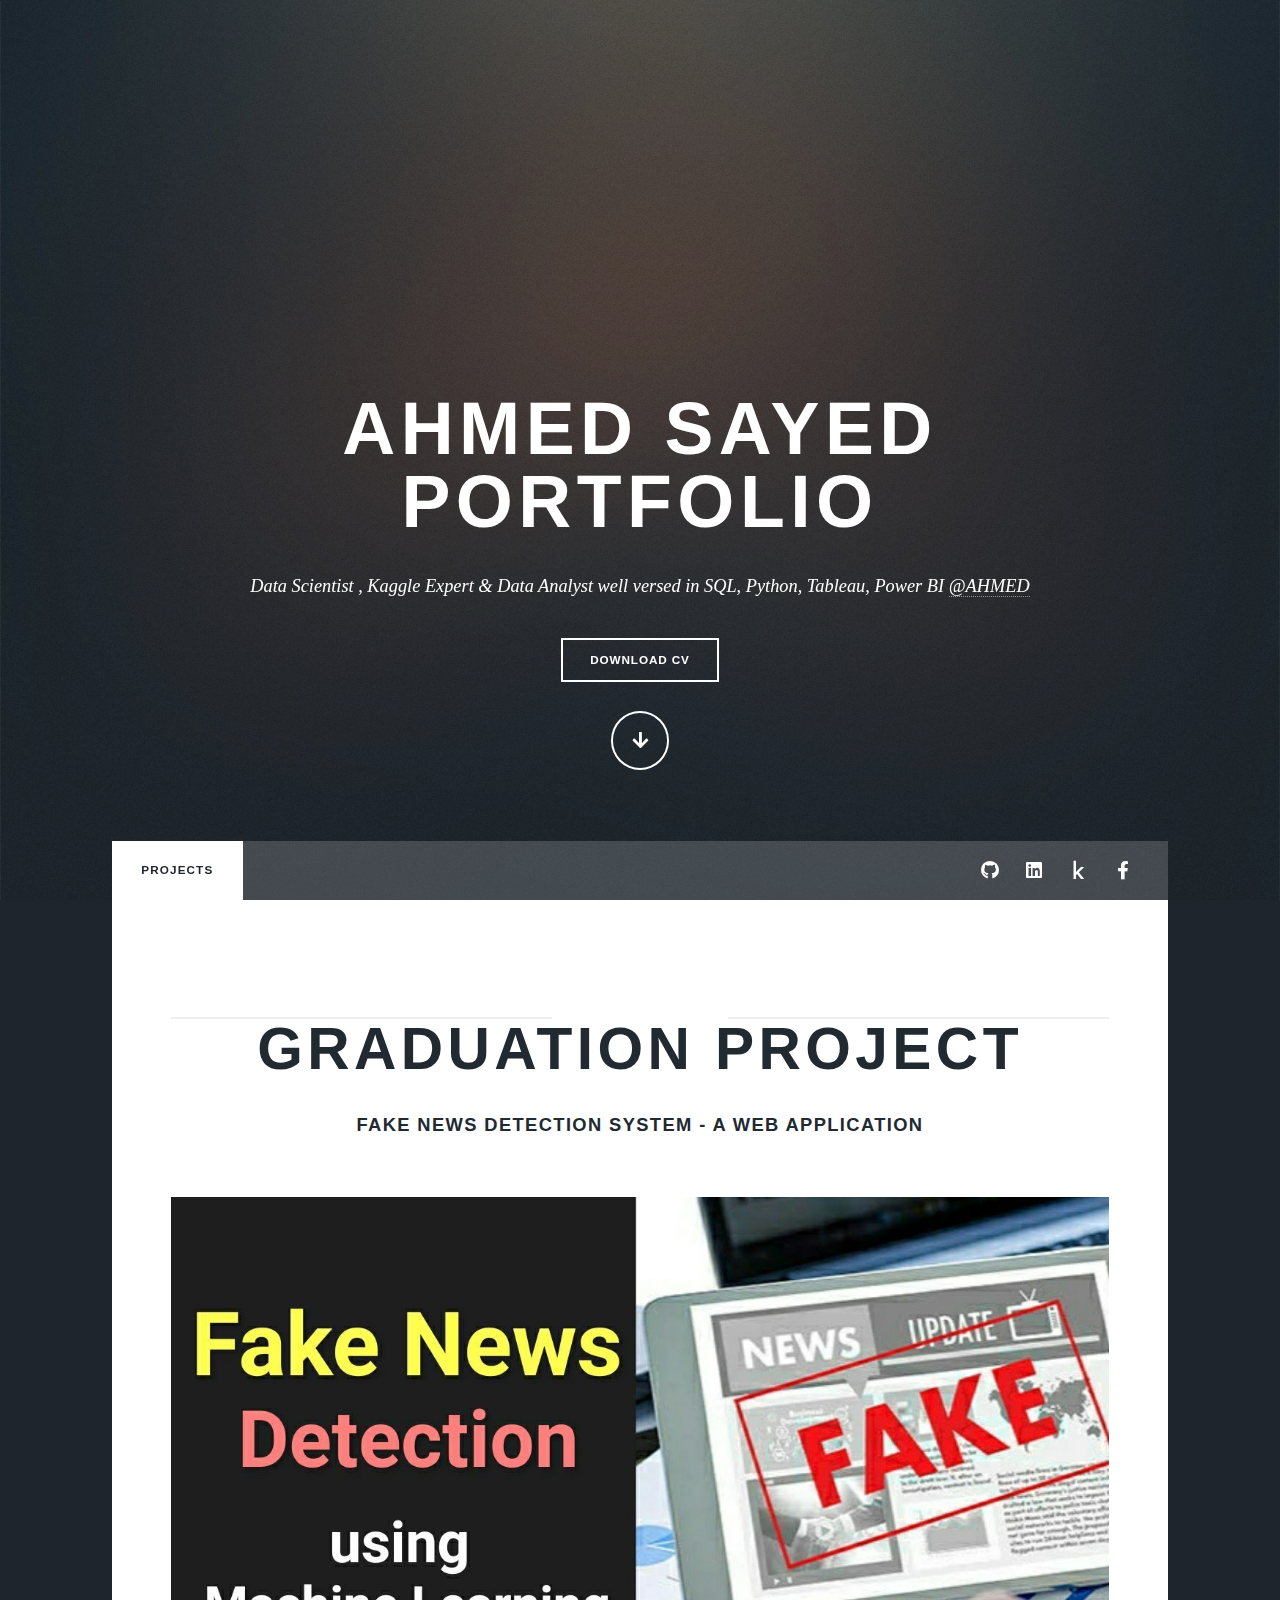
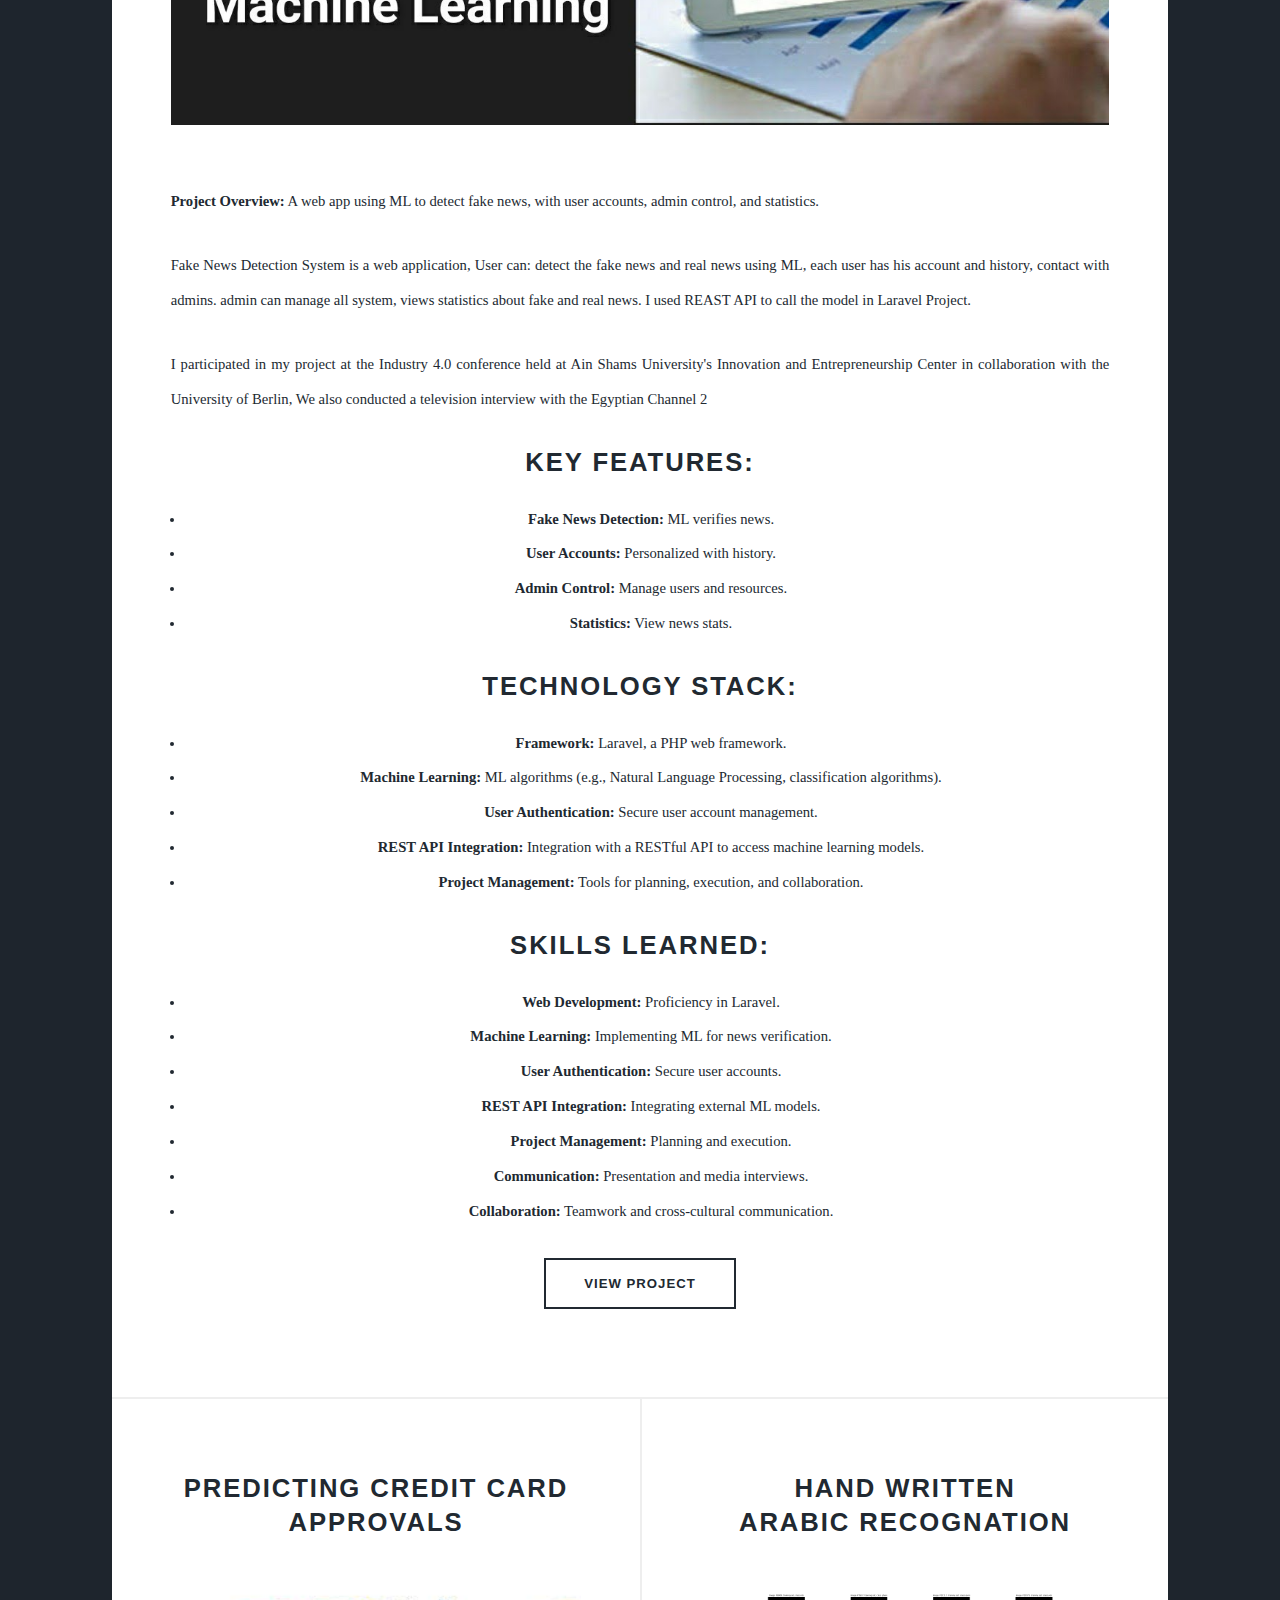
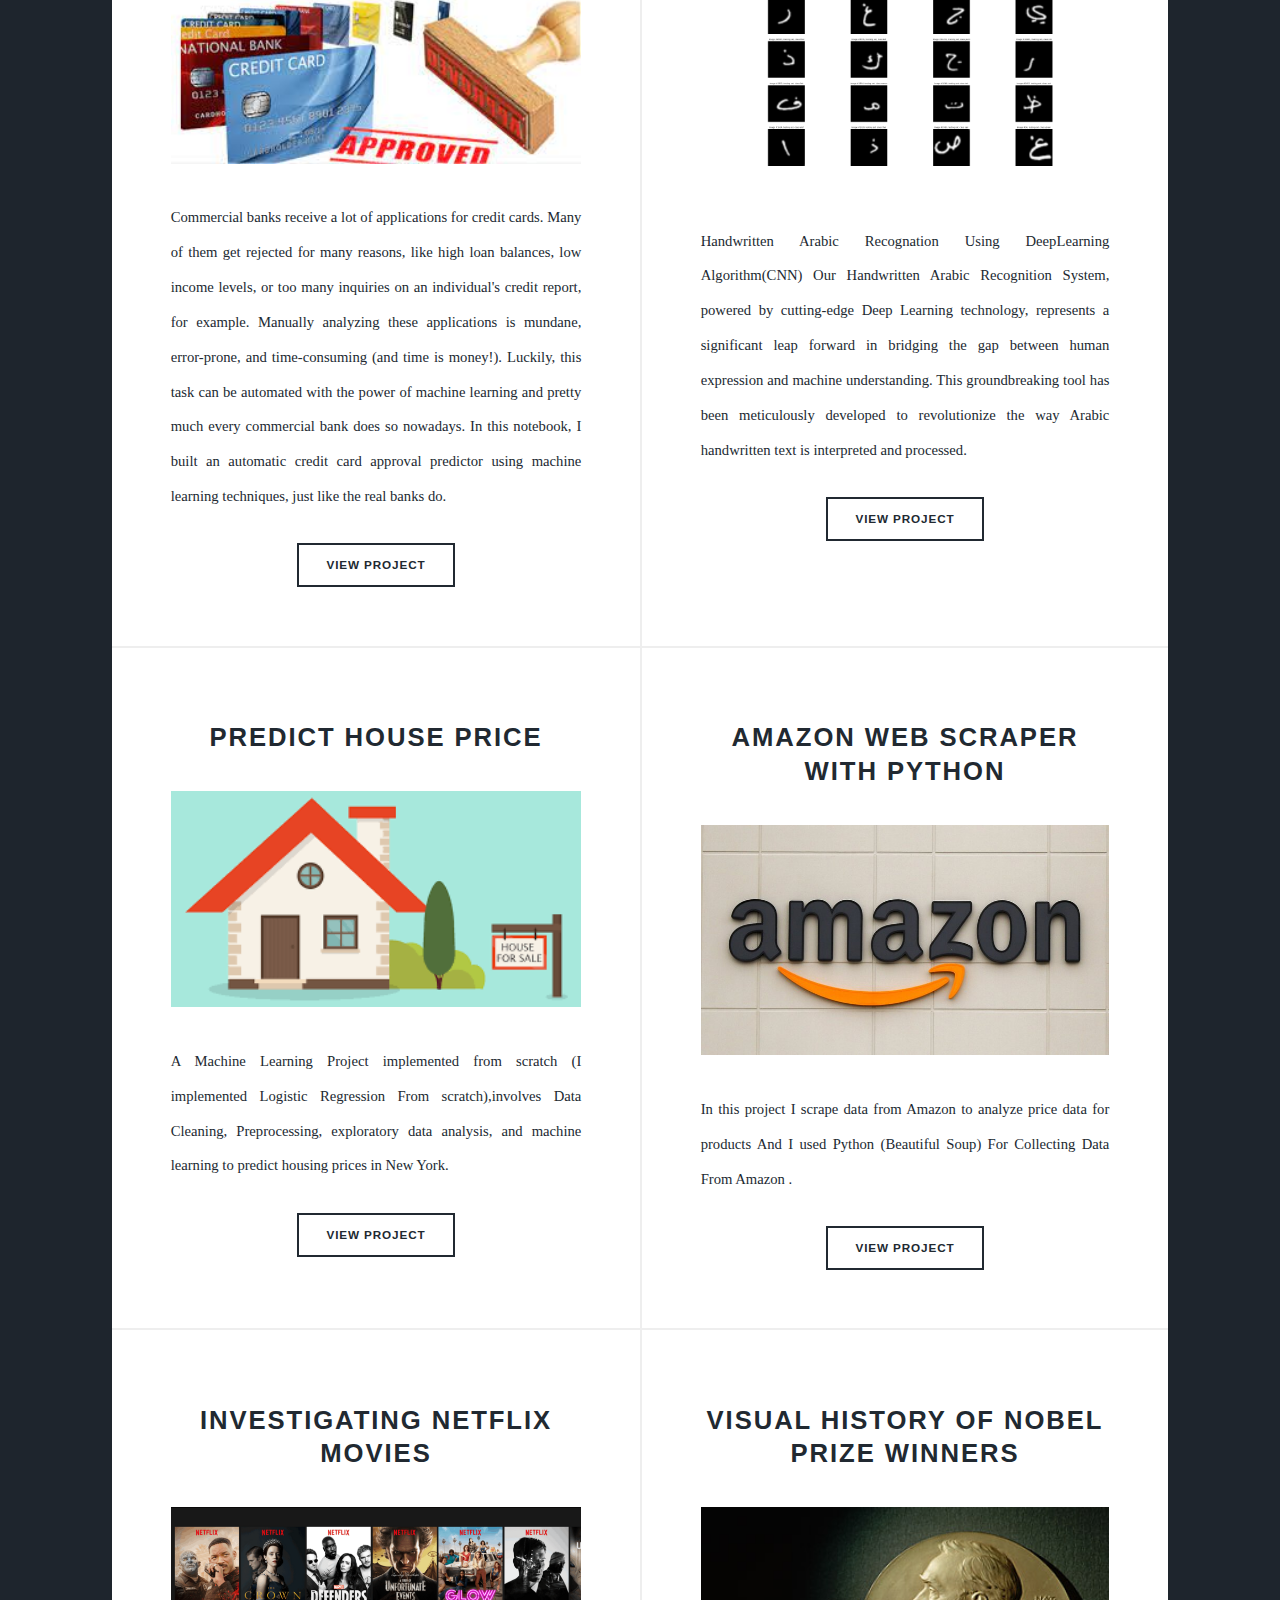
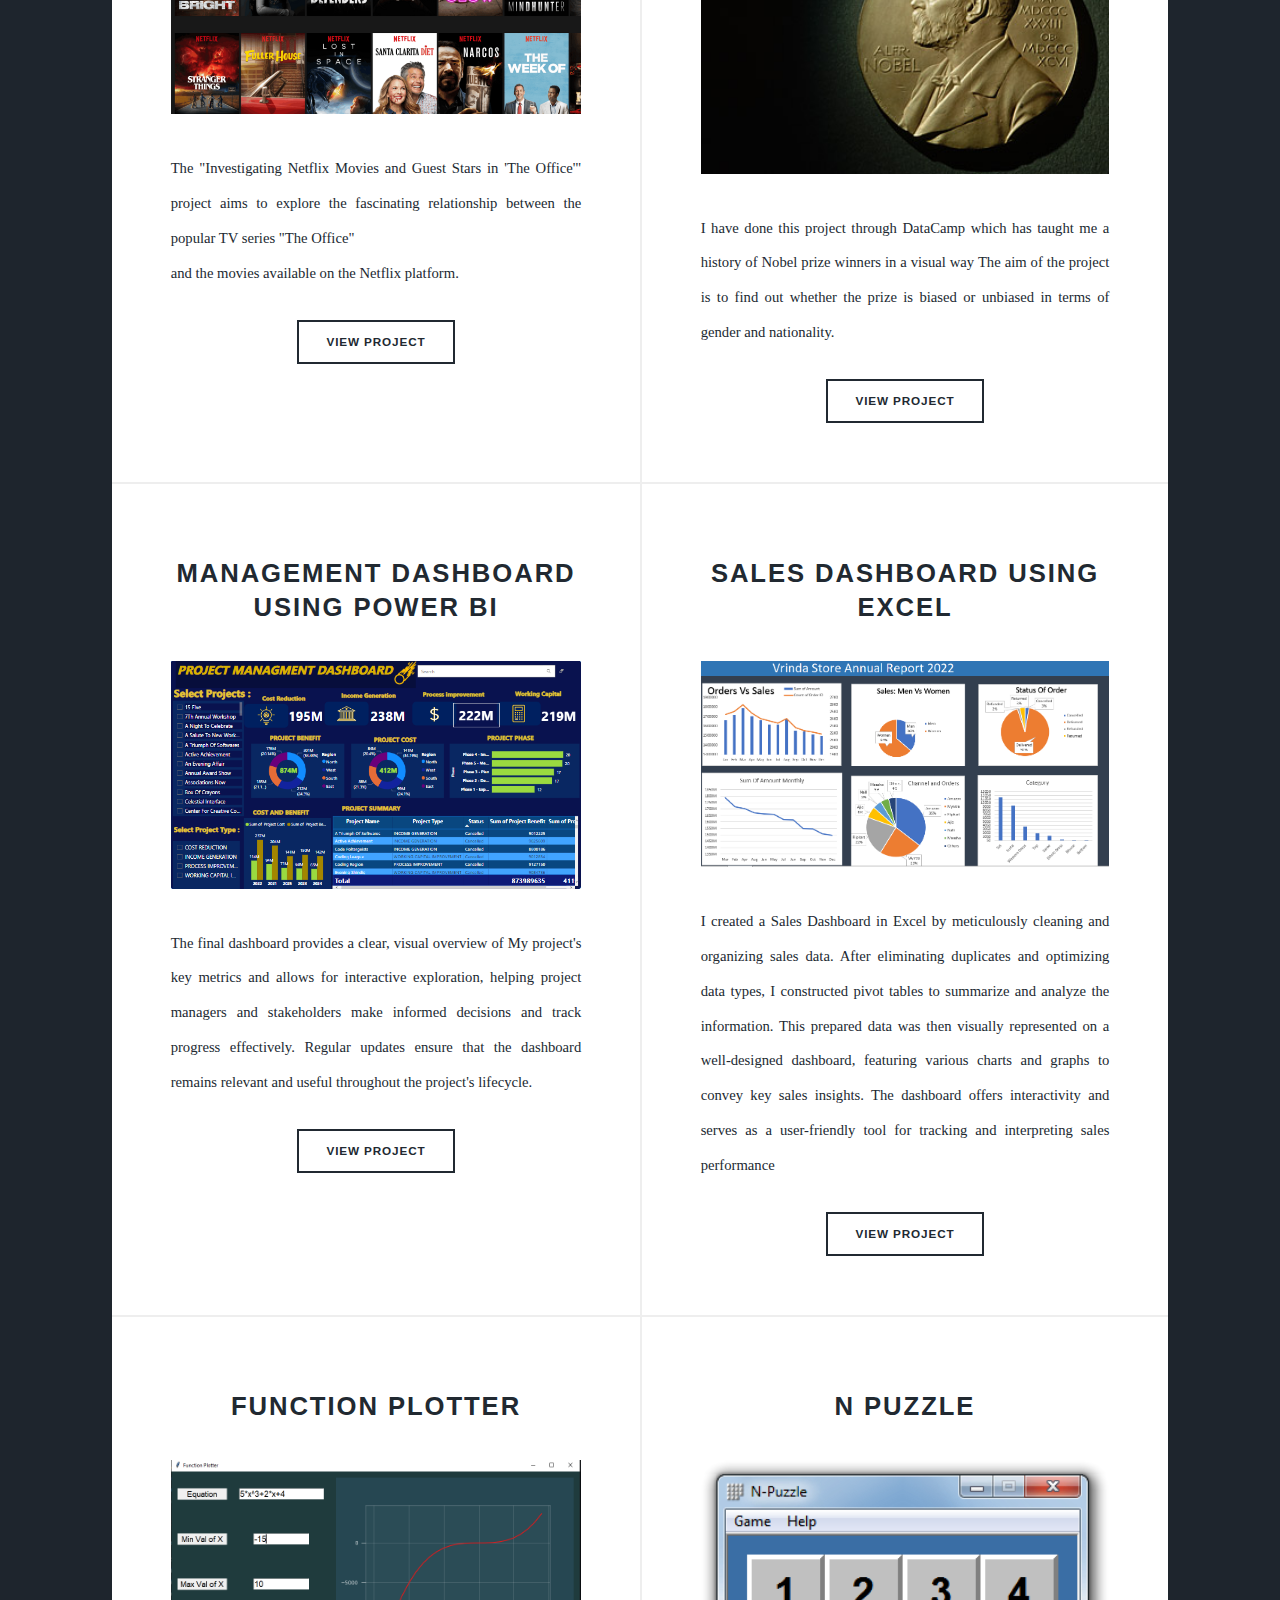
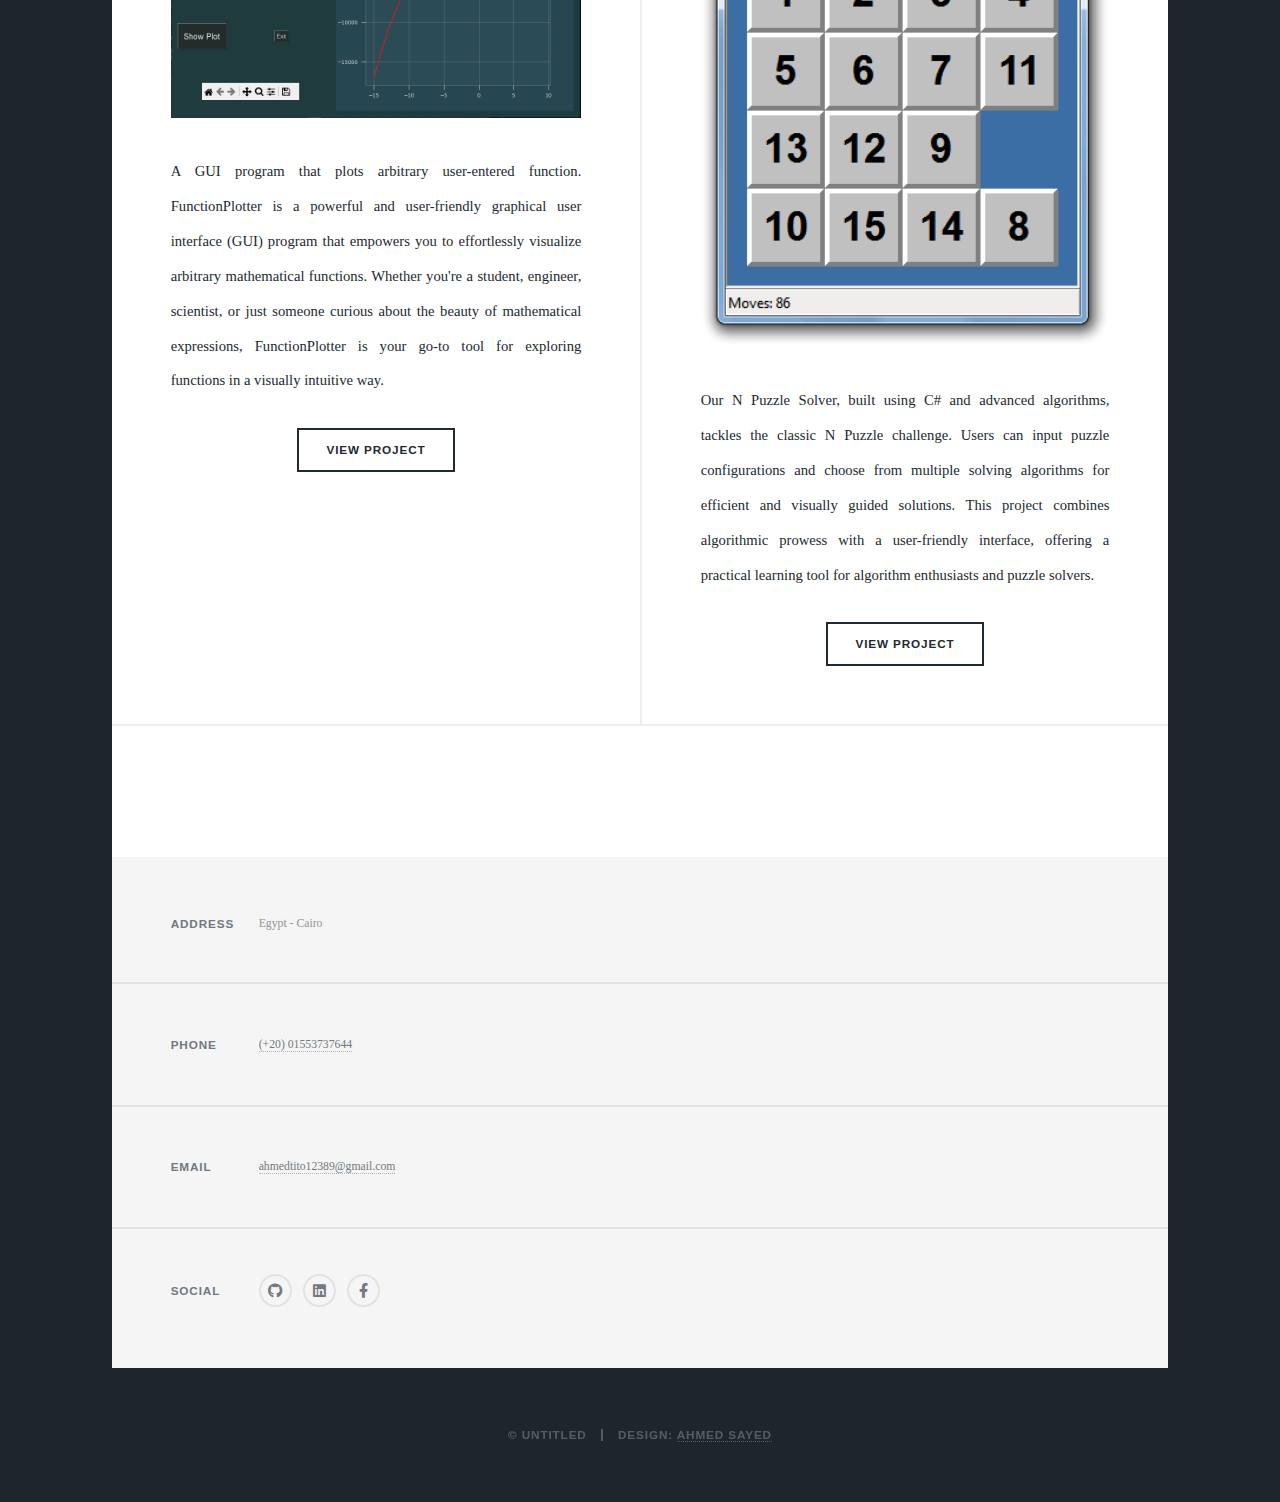
<file: index.html>
<!DOCTYPE HTML>
<!--
	Massively by HTML5 UP
	html5up.net | @ajlkn
	Free for personal and commercial use under the CCA 3.0 license (html5up.net/license)
-->
<html>
	<head>
		<title>Ahmed Sayed</title>
		<meta charset="utf-8" />
		<meta name="viewport" content="width=device-width, initial-scale=1, user-scalable=no" />
		<link rel="stylesheet" href="assets/css/main.css" />
		<noscript><link rel="stylesheet" href="assets/css/noscript.css" /></noscript>
	</head>
	<body class="is-preload">

		<!-- Wrapper -->
			<div id="wrapper" class="fade-in">

				<!-- Intro -->
					<div id="intro">
						<h1>AHMED SAYED<br />
							PORTFOLIO</h1>
						<p>Data Scientist , Kaggle Expert & Data Analyst well versed in SQL, Python, Tableau, Power BI <a href="https://www.linkedin.com/in/ahmed-3-sayed/">@AHMED</a> <br />
							<ul class="actions special">
								<li><a href="https://drive.google.com/file/d/1uwtEwtGo-fvoYwcQc6eKU0AJEoNIp2r-/view?usp=sharing" class="button">Download CV</a></li>
							</ul>
							
						<ul class="actions">
							<li><a href="#header" class="button icon solid solo fa-arrow-down scrolly">Continue</a></li>
						</ul>
					</div>

				<!-- Header -->
					<header id="header">
						<a href="index.html" class="logo">AHMED</a>
					</header>

				<!-- Nav -->
					<nav id="nav">
						<ul class="links">
							<li class="active"><a href="index.html">Projects</a></li>
							<!-- <li><a href="generic.html">CV</a></li>
							<li><a href="elements.html">My Photos</a></li>  -->
						</ul>
						<ul class="icons">
									<li><a href="https://github.com/AhmedSayedAbdelrazek" class="icon brands alt fa-github"><span class="label">GitHub</span></a></li>
							
									<li><a href="https://www.linkedin.com/in/ahmed-3-sayed/" class="icon brands fa-linkedin"><span class="label">Linkedin</span></a></li>
									<li><a href="https://www.kaggle.com/ahmedsayed564" class="icon brands fa-kaggle"><span class="label">Linkedin</span></a></li>
									<li><a href="https://www.facebook.com/profile.php?id=100012708498915" class="icon brands alt fa-facebook-f"><span class="label">Facebook</span></a></li>
									<!-- <li><a href="https://www.instagram.com/ahmed_sayed_3/?fbclid=IwAR2l0pdFQzlkmo0SRYUhqwWAZ0WWS2ANqQ2pfYWh9RLdGJkdyWlLBvq5LWw" class="icon brands alt fa-instagram"><span class="label">Instagram</span></a></li> -->
						</ul>
					</nav>

				<!-- Main -->
					<div id="main">

						<!-- Featured Post -->
							<article class="post featured">
								<header class="major">
									<span class="date"></span>
									<h1>Graduation Project <br />
									<h3>Fake News Detection System - A Web Application <br />
									</a></h2>
									<p></p>
								</header>
								<a href="#" class="image main"><img src="images/fakr.jpg" alt="" /></a>
								<p><strong>Project Overview:</strong> A web app using ML to detect fake news, with user accounts, admin control, and statistics.</p>

								<p>Fake News Detection System is a web application, User can: detect the fake news and real news using ML, each user has his account and history, contact with admins. admin can manage all system, views statistics about fake and real news. I used REAST API to call the model in Laravel Project.</p>
								<p> I participated in my project at the Industry 4.0 conference held at
									Ain Shams University's Innovation and Entrepreneurship Center in
									collaboration with the University of Berlin, We also conducted a television
									interview with the Egyptian Channel 2</p>
									<h2>Key Features:</h2>
									<ul>
										<li><strong>Fake News Detection:</strong> ML verifies news.</li>
										<li><strong>User Accounts:</strong> Personalized with history.</li>
										<li><strong>Admin Control:</strong> Manage users and resources.</li>
										<li><strong>Statistics:</strong> View news stats.</li>
									</ul>
									<h2>Technology Stack:</h2>
								
									<ul>
										<li><strong>Framework:</strong> Laravel, a PHP web framework.</li>
										<li><strong>Machine Learning:</strong> ML algorithms (e.g., Natural Language Processing, classification algorithms).</li>
										<li><strong>User Authentication:</strong> Secure user account management.</li>
										<li><strong>REST API Integration:</strong> Integration with a RESTful API to access machine learning models.</li>
										<li><strong>Project Management:</strong> Tools for planning, execution, and collaboration.</li>
									</ul>
									<h2>Skills Learned:</h2>
												
										<ul>
											<li><strong>Web Development:</strong> Proficiency in Laravel.</li>
											<li><strong>Machine Learning:</strong> Implementing ML for news verification.</li>
											<li><strong>User Authentication:</strong> Secure user accounts.</li>
											<li><strong>REST API Integration:</strong> Integrating external ML models.</li>
											<li><strong>Project Management:</strong> Planning and execution.</li>
											<li><strong>Communication:</strong> Presentation and media interviews.</li>
											<li><strong>Collaboration:</strong> Teamwork and cross-cultural communication.</li>
										</ul>
								<ul class="actions special">
									<li><a href="https://github.com/AhmedSayedAbdelrazek/FakeNewsDetection-Laravel-Project" class="button large">View Project</a></li>
								</ul>
							</article>

						<!-- Posts -->
							<section class="posts">
								<article>
									<header>
										<span class="date"></span>
										<h2><a href="#">Predicting Credit Card Approvals<br />
										</a></h2>
									</header>
									<a href="https://github.com/AhmedSayedAbdelrazek/Predicting-Credit-Card-Approvals" class="image fit"><img src="images/Creditcard.jpg" alt="" /></a>
									<p>Commercial banks receive a lot of applications for credit cards. Many of them get rejected for many reasons, like high loan balances, low income levels, or too many inquiries on an individual's credit report, for example. Manually analyzing these applications is mundane, error-prone, and time-consuming (and time is money!). Luckily, 
										this task can be automated with the power of machine learning and pretty much every commercial bank does so nowadays. In this notebook, I built an automatic credit card approval predictor using machine learning techniques, just like the real banks do.</p>
									<ul class="actions special">
										<li><a href="https://github.com/AhmedSayedAbdelrazek/Predicting-Credit-Card-Approvals" class="button">View Project</a></li>
									</ul>
								</article>
								<article>
									<header>
										<span class="date"></span>
										<h2><a href="https://github.com/AhmedSayedAbdelrazek/HandwrittenArabicRecognation">Hand written <br />
										 Arabic Recognation</a></h2>
									</header>
									<a href="https://github.com/AhmedSayedAbdelrazek/HandwrittenArabicRecognation" class="image fit"><img src="images/handwritten.png" alt="" /></a>
									<p>Handwritten Arabic Recognation Using DeepLearning Algorithm(CNN)
										Our Handwritten Arabic Recognition System, powered by cutting-edge Deep Learning technology, represents a significant leap forward in bridging the gap between human expression and machine understanding. This groundbreaking tool has been meticulously developed to revolutionize the way Arabic handwritten text is interpreted and processed.
									</p>
									<ul class="actions special">
										<li><a href="https://github.com/AhmedSayedAbdelrazek/HandwrittenArabicRecognation" class="button">View Project</a></li>
									</ul>
								</article>
								
								<article>
									<header>
										<span class="date"></span>
										<h2><a href="https://www.kaggle.com/code/ahmedsayed564/house-sales-in-king-county-random-forest-87">predict house price<br />
										</a></h2>
									</header>
									<a href="https://github.com/AhmedSayedAbdelrazek/A-Visual-History-of-Nobel-Prize-Winners" class="image fit"><img src="images/house2.png" alt="" /></a>
									<p>A Machine Learning Project implemented from scratch (I implemented Logistic Regression From scratch),involves Data
										Cleaning, Preprocessing, exploratory data analysis, and machine learning
										to predict housing prices in New York.</p>
									<ul class="actions special">
										<li><a href="https://github.com/AhmedSayedAbdelrazek/A-Visual-History-of-Nobel-Prize-Winners" class="button">View Project</a></li>
									</ul>
								</article>
								<article>
									<header>
										<!-- enter Date if u want  -->
										<span class="date"></span>
										<h2><a href="#">AMAZON WEB SCRAPER<br />
											WITH PYTHON</a></h2>
									</header>
									<a href="#" class="image fit"><img src="images/amazon2.jpg" alt="" /></a>
									<p>In this project I scrape data from Amazon to analyze price data for products And I used Python (Beautiful Soup) For Collecting Data From Amazon .</p>
									<ul class="actions special">
										<li><a href="#" class="button">View Project</a></li>
									</ul>
								</article>
								<article>
									<header>
										<span class="date"></span>
										<h2><a href="https://github.com/AhmedSayedAbdelrazek/Investigating-Netflix-Movies-and-Guest-Stars-in-The-Office">Investigating Netflix Movies<br />
										</a></h2>
									</header>
									<a href="https://github.com/AhmedSayedAbdelrazek/Investigating-Netflix-Movies-and-Guest-Stars-in-The-Office" class="image fit"><img src="images/netflix2.jpg" alt="" /></a>
									<p>The "Investigating Netflix Movies and Guest Stars in 'The Office'" 
										project aims to explore the fascinating relationship between the popular TV series "The Office" <br/>
										and the movies available on the Netflix platform.</p>
									<ul class="actions special">
										<li><a href="https://github.com/AhmedSayedAbdelrazek/Investigating-Netflix-Movies-and-Guest-Stars-in-The-Office" class="button">View project </a></li>
									</ul>
								</article>
								<article>
									<header>
										<span class="date"></span>
										<h2><a href="https://github.com/AhmedSayedAbdelrazek/A-Visual-History-of-Nobel-Prize-Winners">Visual History of Nobel Prize Winners<br />
										</a></h2>
									</header>
									<a href="https://github.com/AhmedSayedAbdelrazek/A-Visual-History-of-Nobel-Prize-Winners" class="image fit"><img src="images/nobel.jpg" alt="" /></a>
									<p>I have done this project through DataCamp which has taught me a history of Nobel prize winners in a visual way

										The aim of the project is to find out whether the prize is biased or unbiased in terms of gender and nationality.</p>
									<ul class="actions special">
										<li><a href="https://github.com/AhmedSayedAbdelrazek/A-Visual-History-of-Nobel-Prize-Winners" class="button">View Project</a></li>
									</ul>
								</article>
								
								<article>
									<header>
										<span class="date"></span>
										<h2><a href="">Management Dashboard using Power BI<br />
										</a></h2>
									</header>
									<a href="" class="image fit"><img src="images/managment.PNG" alt="" /></a>
									<p>The final dashboard provides a clear, visual overview of
										 My project's key metrics and allows for interactive exploration, helping project managers and stakeholders make informed decisions and track progress effectively. Regular updates ensure that 
										the dashboard remains relevant and useful throughout the project's lifecycle.</p>
									<ul class="actions special">
										<li><a href="" class="button">View project </a></li>
									</ul>
								</article>
								<article>
									<header>
										<span class="date"></span>
										<h2><a href="">Sales Dashboard Using Excel <br />
										</a></h2>
									</header>
									<a href="" class="image fit"><img src="images/Sales Dashboard.PNG" alt="" /></a>
									<p>I created a Sales Dashboard in Excel by meticulously cleaning and organizing sales data. After eliminating duplicates and optimizing data types, I constructed pivot tables to summarize and analyze the information. This prepared data was then visually represented on a well-designed dashboard, featuring various charts and graphs to convey key sales insights. The dashboard offers interactivity and serves as a user-friendly tool for tracking and interpreting sales performance</p>
									<ul class="actions special">
										<li><a href="" class="button">View project </a></li>
									</ul>
								</article>
								
								<article>
									<header>
										<span class="date"></span>
										<h2><a href="#">Function Plotter<br />
										</a></h2>
									</header>
									<a href="https://github.com/AhmedSayedAbdelrazek/Function_Plotter" class="image fit"><img src="images/Function Plotter.png" alt="" /></a>
									<p>A GUI program that plots arbitrary user-entered function.
										FunctionPlotter is a powerful and user-friendly graphical user interface (GUI) program that empowers you to effortlessly visualize arbitrary mathematical functions. Whether you're a student, engineer, scientist, or just someone curious about the beauty of mathematical expressions, FunctionPlotter is your go-to tool for exploring functions in a visually intuitive way.
									</p>
									<ul class="actions special">
										<li><a href="https://github.com/AhmedSayedAbdelrazek/Function_Plotter" class="button">View Project</a></li>
									</ul>
								</article>
								<article>
									<header>
										<span class="date"></span>
										<h2><a href="#">N Puzzle <br />
										</a></h2>
									</header>
									<a href="#" class="image fit"><img src="images/b.png" alt="" /></a>
									<p>Our N Puzzle Solver, built using C# and advanced algorithms, tackles the classic N Puzzle challenge. Users can input puzzle configurations and choose from multiple solving algorithms for efficient and visually guided solutions. This project combines algorithmic prowess with a user-friendly interface, offering a practical learning tool for algorithm enthusiasts and puzzle solvers.
									</p>
									<ul class="actions special">
										<li><a href="https://github.com/AhmedSayedAbdelrazek/N-PUZZLE" class="button">View Project</a></li>
									</ul>
								</article>
							</section>

						<!-- Footer -->
							<footer>
								<div class="pagination">
									<!--<a href="#" class="previous">Prev</a>-->
									<!-- <a href="#" class="page active">1</a>
									<a href="#" class="page">2</a>
									<a href="#" class="page">3</a>
									<span class="extra">&hellip;</span>
									<a href="#" class="page">8</a>
									<a href="#" class="page">9</a>
									<a href="#" class="page">10</a>
									<a href="#" class="next">Next</a> -->
								</div>
							</footer>

					</div>

				<!-- Footer -->
					<footer id="footer">
						<!-- <section>
							<form method="post" action="#">
								<div class="fields">
									<div class="field">
										<label for="name">Name</label>
										<input type="text" name="name" id="name" />
									</div>
									<div class="field">
										<label for="email">Email</label>
										<input type="text" name="email" id="email" />
									</div>
									<div class="field">
										<label for="message">Message</label>
										<textarea name="message" id="message" rows="3"></textarea>
									</div>
								</div>
								<ul class="actions">
									<li><input type="submit" value="Send Message" /></li>
								</ul>
							</form>
						</section> -->
						<section class="split contact">
							<section class="alt">
								<h3>Address</h3>
								<p>Egypt - Cairo <br /></p>
							</section>
							<section>
								<h3>Phone</h3>
								<p><a href="#">(+20) 01553737644</a></p>
							</section>
							<section>
								<h3>Email</h3>
								<p><a href="#">ahmedtito12389@gmail.com</a></p>
							</section>
							<section>
								<h3>Social</h3>
								<ul class="icons alt">
									<li><a href="https://github.com/AhmedSayedAbdelrazek" class="icon brands alt fa-github"><span class="label">GitHub</span></a></li>
									<li><a href="https://www.linkedin.com/in/ahmed-3-sayed/" class="icon brands fa-linkedin"><span class="label">Linkedin</span></a></li>
									<li><a href="https://www.facebook.com/profile.php?id=100012708498915" class="icon brands alt fa-facebook-f"><span class="label">Facebook</span></a></li>
									<!-- <li><a href="https://www.instagram.com/ahmed_sayed_3/?fbclid=IwAR2l0pdFQzlkmo0SRYUhqwWAZ0WWS2ANqQ2pfYWh9RLdGJkdyWlLBvq5LWw" class="icon brands alt fa-instagram"><span class="label">Instagram</span></a></li> -->
									
								</ul>
							</section>
						</section>
					</footer>

				<!-- Copyright -->
					<div id="copyright">
						<ul><li>&copy; Untitled</li><li>Design: <a href="https://html5up.net">AHMED SAYED</a></li></ul>
					</div>

			</div>

		<!-- Scripts -->
			<script src="assets/js/jquery.min.js"></script>
			<script src="assets/js/jquery.scrollex.min.js"></script>
			<script src="assets/js/jquery.scrolly.min.js"></script>
			<script src="assets/js/browser.min.js"></script>
			<script src="assets/js/breakpoints.min.js"></script>
			<script src="assets/js/util.js"></script>
			<script src="assets/js/main.js"></script>

	</body>
</html>
</file>
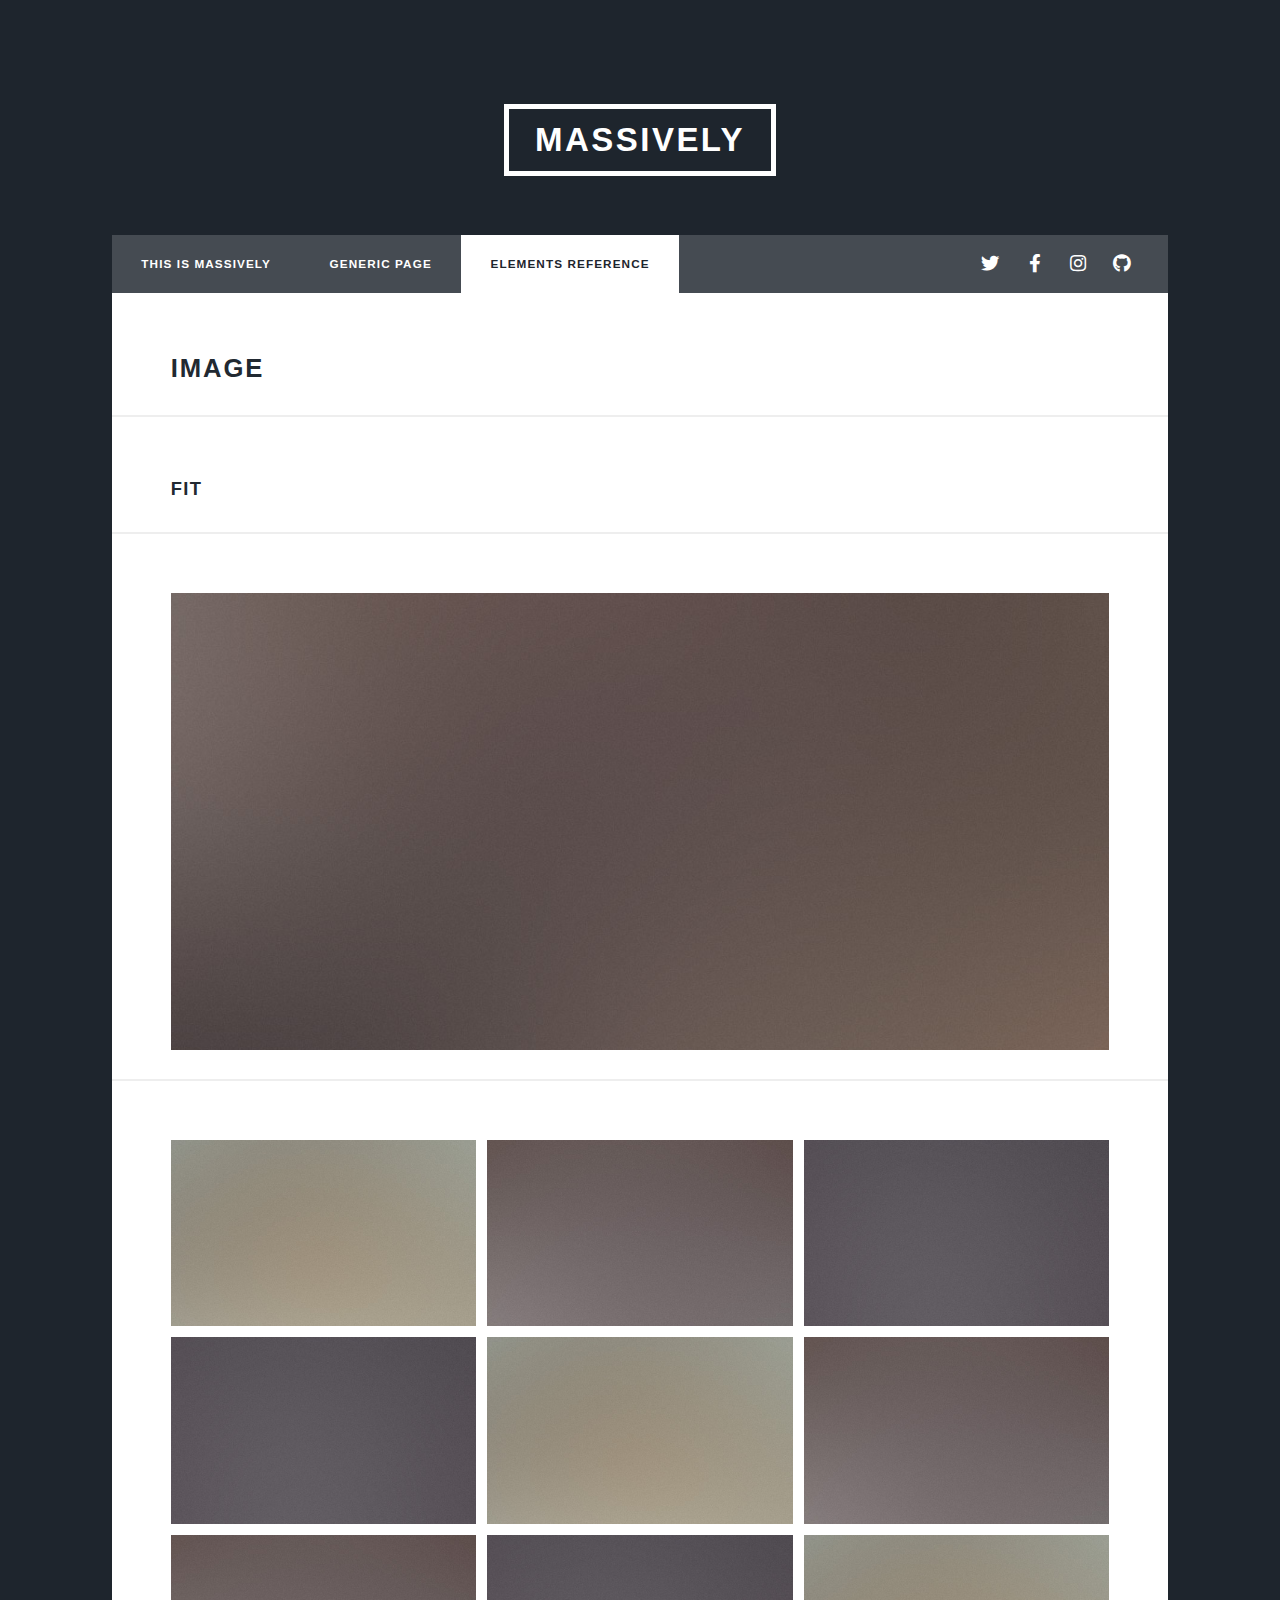
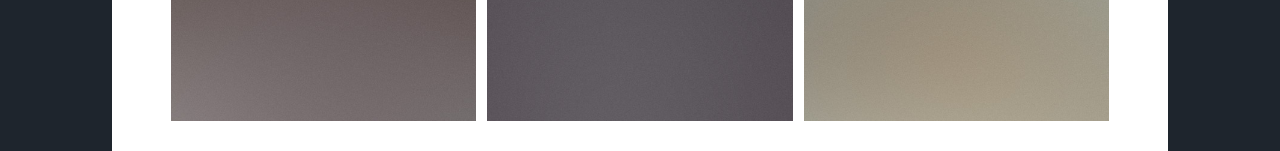
<file: elements.html>
<!DOCTYPE HTML>
<!--
	Massively by HTML5 UP
	html5up.net | @ajlkn
	Free for personal and commercial use under the CCA 3.0 license (html5up.net/license)
-->
<html>
	<head>
		<title>Elements Reference - Massively by HTML5 UP</title>
		<meta charset="utf-8" />
		<meta name="viewport" content="width=device-width, initial-scale=1, user-scalable=no" />
		<link rel="stylesheet" href="assets/css/main.css" />
		<noscript><link rel="stylesheet" href="assets/css/noscript.css" /></noscript>
	</head>
	<body class="is-preload">

		<!-- Wrapper -->
			<div id="wrapper">

				<!-- Header -->
					<header id="header">
						<a href="index.html" class="logo">Massively</a>
					</header>

				<!-- Nav -->
					<nav id="nav">
						<ul class="links">
							<li><a href="index.html">This is Massively</a></li>
							<li><a href="generic.html">Generic Page</a></li>
							<li class="active"><a href="elements.html">Elements Reference</a></li>
						</ul>
						<ul class="icons">
							<li><a href="#" class="icon brands fa-twitter"><span class="label">Twitter</span></a></li>
							<li><a href="#" class="icon brands fa-facebook-f"><span class="label">Facebook</span></a></li>
							<li><a href="#" class="icon brands fa-instagram"><span class="label">Instagram</span></a></li>
							<li><a href="#" class="icon brands fa-github"><span class="label">GitHub</span></a></li>
						</ul>
					</nav>

				<!-- Main -->
					<div id="main">

								<!-- Image -->
									<h2>Image</h2>

									<h3>Fit</h3>
									<span class="image fit"><img src="images/pic01.jpg" alt="" /></span>
									<div class="box alt">
										<div class="row gtr-50 gtr-uniform">
											<div class="col-4"><span class="image fit"><img src="images/pic02.jpg" alt="" /></span></div>
											<div class="col-4"><span class="image fit"><img src="images/pic03.jpg" alt="" /></span></div>
											<div class="col-4"><span class="image fit"><img src="images/pic04.jpg" alt="" /></span></div>
											<!-- Break -->
											<div class="col-4"><span class="image fit"><img src="images/pic04.jpg" alt="" /></span></div>
											<div class="col-4"><span class="image fit"><img src="images/pic02.jpg" alt="" /></span></div>
											<div class="col-4"><span class="image fit"><img src="images/pic03.jpg" alt="" /></span></div>
											<!-- Break -->
											<div class="col-4"><span class="image fit"><img src="images/pic03.jpg" alt="" /></span></div>
											<div class="col-4"><span class="image fit"><img src="images/pic04.jpg" alt="" /></span></div>
											<div class="col-4"><span class="image fit"><img src="images/pic02.jpg" alt="" /></span></div>
										</div>
									</div>
						</div>

	</body>
</html>
</file>
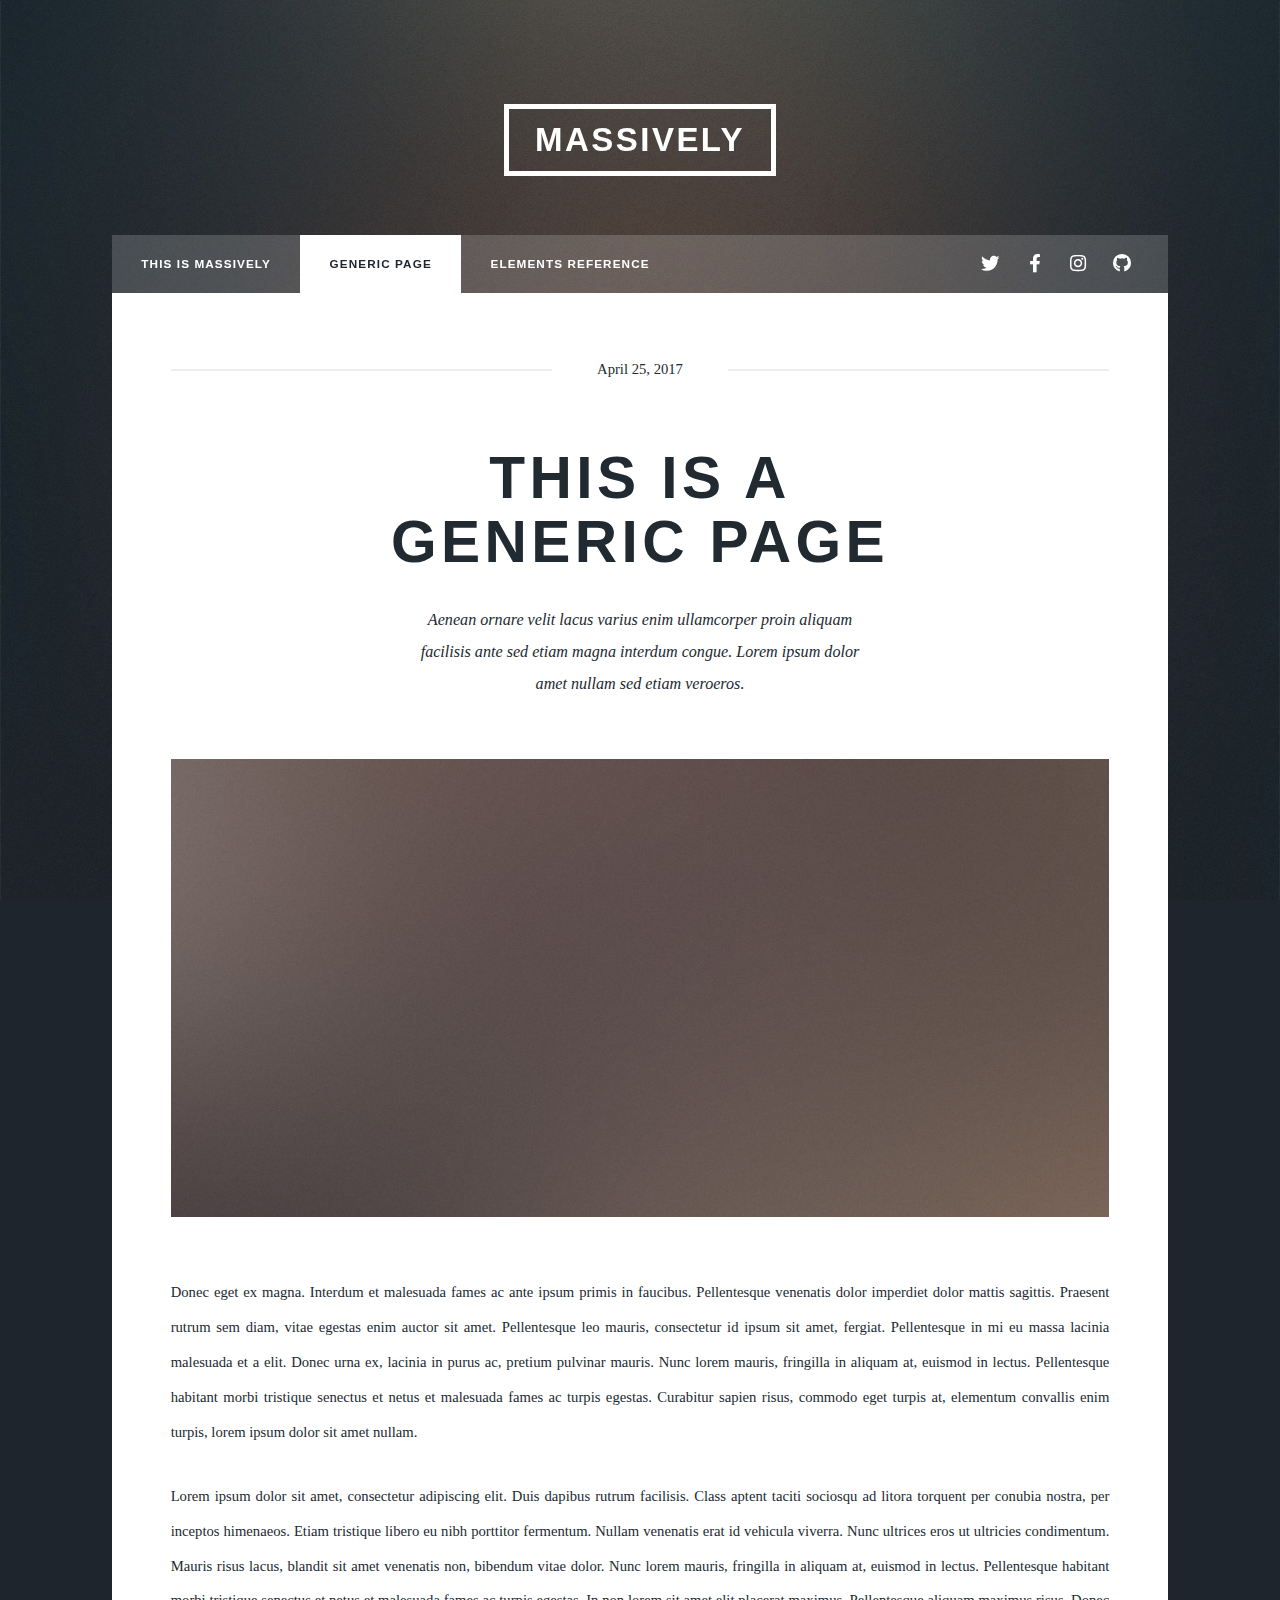
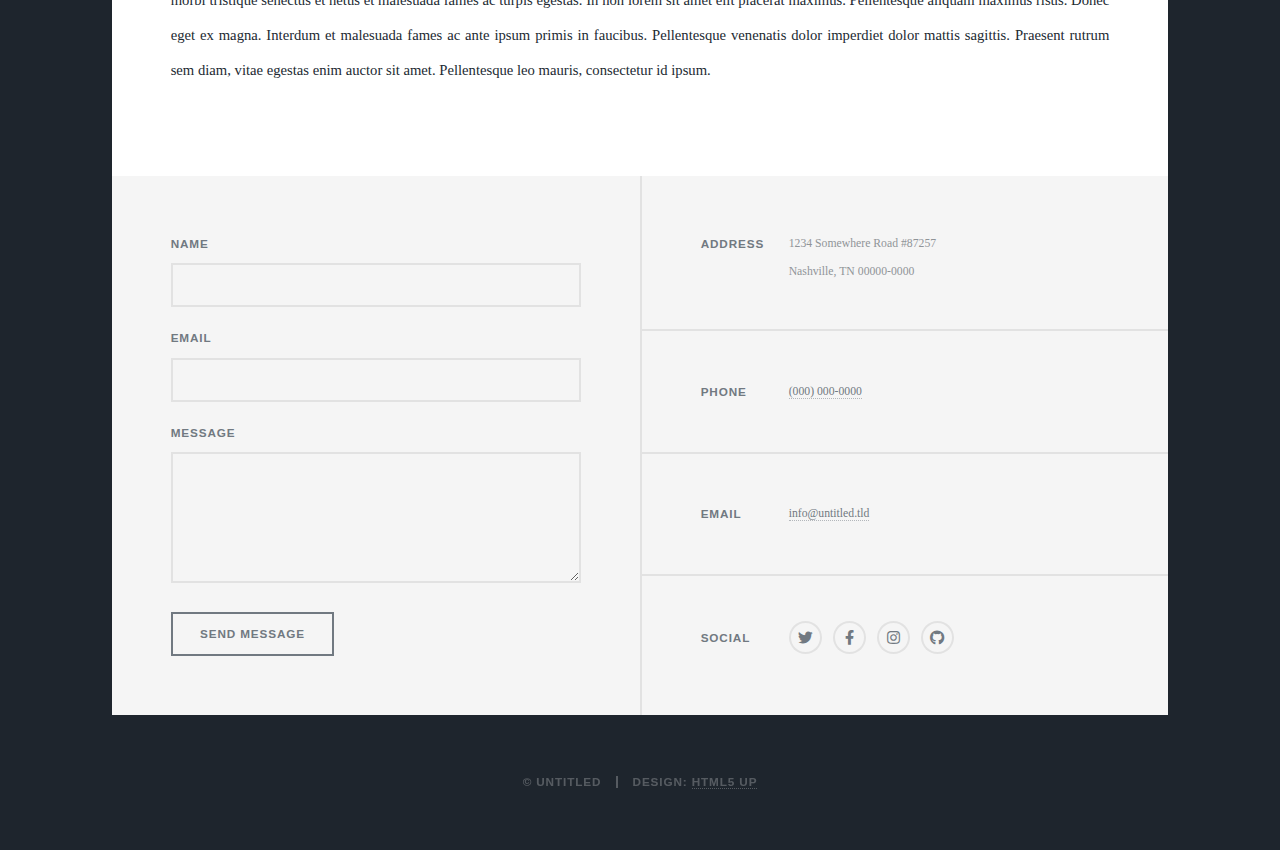
<file: generic.html>
<!DOCTYPE HTML>
<!--
	Massively by HTML5 UP
	html5up.net | @ajlkn
	Free for personal and commercial use under the CCA 3.0 license (html5up.net/license)
-->
<html>
	<head>
		<title>Generic Page - Massively by HTML5 UP</title>
		<meta charset="utf-8" />
		<meta name="viewport" content="width=device-width, initial-scale=1, user-scalable=no" />
		<link rel="stylesheet" href="assets/css/main.css" />
		<noscript><link rel="stylesheet" href="assets/css/noscript.css" /></noscript>
	</head>
	<body class="is-preload">

		<!-- Wrapper -->
			<div id="wrapper">

				<!-- Header -->
					<header id="header">
						<a href="index.html" class="logo">Massively</a>
					</header>

				<!-- Nav -->
					<nav id="nav">
						<ul class="links">
							<li><a href="index.html">This is Massively</a></li>
							<li class="active"><a href="generic.html">Generic Page</a></li>
							<li><a href="elements.html">Elements Reference</a></li>
						</ul>
						<ul class="icons">
							<li><a href="#" class="icon brands fa-twitter"><span class="label">Twitter</span></a></li>
							<li><a href="#" class="icon brands fa-facebook-f"><span class="label">Facebook</span></a></li>
							<li><a href="#" class="icon brands fa-instagram"><span class="label">Instagram</span></a></li>
							<li><a href="#" class="icon brands fa-github"><span class="label">GitHub</span></a></li>
						</ul>
					</nav>

				<!-- Main -->
					<div id="main">

						<!-- Post -->
							<section class="post">
								<header class="major">
									<span class="date">April 25, 2017</span>
									<h1>This is a<br />
									Generic Page</h1>
									<p>Aenean ornare velit lacus varius enim ullamcorper proin aliquam<br />
									facilisis ante sed etiam magna interdum congue. Lorem ipsum dolor<br />
									amet nullam sed etiam veroeros.</p>
								</header>
								<div class="image main"><img src="images/pic01.jpg" alt="" /></div>
								<p>Donec eget ex magna. Interdum et malesuada fames ac ante ipsum primis in faucibus. Pellentesque venenatis dolor imperdiet dolor mattis sagittis. Praesent rutrum sem diam, vitae egestas enim auctor sit amet. Pellentesque leo mauris, consectetur id ipsum sit amet, fergiat. Pellentesque in mi eu massa lacinia malesuada et a elit. Donec urna ex, lacinia in purus ac, pretium pulvinar mauris. Nunc lorem mauris, fringilla in aliquam at, euismod in lectus. Pellentesque habitant morbi tristique senectus et netus et malesuada fames ac turpis egestas. Curabitur sapien risus, commodo eget turpis at, elementum convallis enim turpis, lorem ipsum dolor sit amet nullam.</p>
								<p>Lorem ipsum dolor sit amet, consectetur adipiscing elit. Duis dapibus rutrum facilisis. Class aptent taciti sociosqu ad litora torquent per conubia nostra, per inceptos himenaeos. Etiam tristique libero eu nibh porttitor fermentum. Nullam venenatis erat id vehicula viverra. Nunc ultrices eros ut ultricies condimentum. Mauris risus lacus, blandit sit amet venenatis non, bibendum vitae dolor. Nunc lorem mauris, fringilla in aliquam at, euismod in lectus. Pellentesque habitant morbi tristique senectus et netus et malesuada fames ac turpis egestas. In non lorem sit amet elit placerat maximus. Pellentesque aliquam maximus risus. Donec eget ex magna. Interdum et malesuada fames ac ante ipsum primis in faucibus. Pellentesque venenatis dolor imperdiet dolor mattis sagittis. Praesent rutrum sem diam, vitae egestas enim auctor sit amet. Pellentesque leo mauris, consectetur id ipsum.</p>
							</section>

					</div>

				<!-- Footer -->
					<footer id="footer">
						<section>
							<form method="post" action="#">
								<div class="fields">
									<div class="field">
										<label for="name">Name</label>
										<input type="text" name="name" id="name" />
									</div>
									<div class="field">
										<label for="email">Email</label>
										<input type="text" name="email" id="email" />
									</div>
									<div class="field">
										<label for="message">Message</label>
										<textarea name="message" id="message" rows="3"></textarea>
									</div>
								</div>
								<ul class="actions">
									<li><input type="submit" value="Send Message" /></li>
								</ul>
							</form>
						</section>
						<section class="split contact">
							<section class="alt">
								<h3>Address</h3>
								<p>1234 Somewhere Road #87257<br />
								Nashville, TN 00000-0000</p>
							</section>
							<section>
								<h3>Phone</h3>
								<p><a href="#">(000) 000-0000</a></p>
							</section>
							<section>
								<h3>Email</h3>
								<p><a href="#">info@untitled.tld</a></p>
							</section>
							<section>
								<h3>Social</h3>
								<ul class="icons alt">
									<li><a href="#" class="icon brands alt fa-twitter"><span class="label">Twitter</span></a></li>
									<li><a href="#" class="icon brands alt fa-facebook-f"><span class="label">Facebook</span></a></li>
									<li><a href="#" class="icon brands alt fa-instagram"><span class="label">Instagram</span></a></li>
									<li><a href="#" class="icon brands alt fa-github"><span class="label">GitHub</span></a></li>
								</ul>
							</section>
						</section>
					</footer>

				<!-- Copyright -->
					<div id="copyright">
						<ul><li>&copy; Untitled</li><li>Design: <a href="https://html5up.net">HTML5 UP</a></li></ul>
					</div>

			</div>

		<!-- Scripts -->
			<script src="assets/js/jquery.min.js"></script>
			<script src="assets/js/jquery.scrollex.min.js"></script>
			<script src="assets/js/jquery.scrolly.min.js"></script>
			<script src="assets/js/browser.min.js"></script>
			<script src="assets/js/breakpoints.min.js"></script>
			<script src="assets/js/util.js"></script>
			<script src="assets/js/main.js"></script>

	</body>
</html>
</file>
<file: assets/css/main.css>
@import url(fontawesome-all.min.css);
@import url("https://fonts.googleapis.com/css?family=Dancing+Script:400,700");

/* Use the Dancing Script font for your elements */
body {
  font-family: 'Dancing Script', cursive;
}

/* You can also specify the font for other elements as needed */

/*
	Massively by HTML5 UP
	html5up.net | @ajlkn
	Free for personal and commercial use under the CCA 3.0 license (html5up.net/license)
*/

html, body, div, span, applet, object,
iframe, h1, h2, h3, h4, h5, h6, p, blockquote,
pre, a, abbr, acronym, address, big, cite,
code, del, dfn, em, img, ins, kbd, q, s, samp,
small, strike, strong, sub, sup, tt, var, b,
u, i, center, dl, dt, dd, ol, ul, li, fieldset,
form, label, legend, table, caption, tbody,
tfoot, thead, tr, th, td, article, aside,
canvas, details, embed, figure, figcaption,
footer, header, hgroup, menu, nav, output, ruby,
section, summary, time, mark, audio, video {
	margin: 0;
	padding: 0;
	border: 0;
	font-size: 100%;
	font: inherit;
	vertical-align: baseline;}

article, aside, details, figcaption, figure,
footer, header, hgroup, menu, nav, section {
	display: block;}

body {
	line-height: 1;
}

ol, ul {
	list-style: none;
}

blockquote, q {
	quotes: none;
}

	blockquote:before, blockquote:after, q:before, q:after {
		content: '';
		content: none;
	}

table {
	border-collapse: collapse;
	border-spacing: 0;
}

body {
	-webkit-text-size-adjust: none;
}

mark {
	background-color: transparent;
	color: inherit;
}

input::-moz-focus-inner {
	border: 0;
	padding: 0;
}

input, select, textarea {
	-moz-appearance: none;
	-webkit-appearance: none;
	-ms-appearance: none;
	appearance: none;
}

/* Basic */

	@-ms-viewport {
		width: device-width;
	}

	body {
		-ms-overflow-style: scrollbar;
	}

	@media screen and (max-width: 480px) {

		html, body {
			min-width: 320px;
		}

	}

	html {
		box-sizing: border-box;
	}

	*, *:before, *:after {
		box-sizing: inherit;
	}

	body {
		background-color: #1e252d;
	}

		body.is-preload *, body.is-preload *:before, body.is-preload *:after {
			-moz-animation: none !important;
			-webkit-animation: none !important;
			-ms-animation: none !important;
			animation: none !important;
			-moz-transition: none !important;
			-webkit-transition: none !important;
			-ms-transition: none !important;
			transition: none !important;
		}

/* Type */

	html {
		font-size: 14pt;
	}

		@media screen and (max-width: 1680px) {

			html {
				font-size: 12pt;
			}

		}

		@media screen and (max-width: 1280px) {

			html {
				font-size: 11pt;
			}

		}

		@media screen and (max-width: 360px) {

			html {
				font-size: 10pt;
			}

		}

	body {
		color: #212931;
	}

	body, input, select, textarea {
		font-family: "Merriweather", Georgia, serif;
		font-weight: 300;
		font-size: 1rem;
		line-height: 2.375;
	}

	a {
		-moz-transition: color 0.2s ease-in-out, background-color 0.2s ease-in-out, border-color 0.2s ease-in-out, box-shadow 0.2s ease-in-out;
		-webkit-transition: color 0.2s ease-in-out, background-color 0.2s ease-in-out, border-color 0.2s ease-in-out, box-shadow 0.2s ease-in-out;
		-ms-transition: color 0.2s ease-in-out, background-color 0.2s ease-in-out, border-color 0.2s ease-in-out, box-shadow 0.2s ease-in-out;
		transition: color 0.2s ease-in-out, background-color 0.2s ease-in-out, border-color 0.2s ease-in-out, box-shadow 0.2s ease-in-out;
		border-bottom: dotted 1px;
		text-decoration: none;
	}

		a:hover {
			border-bottom-color: transparent;
		}

	strong, b {
		font-weight: 600;
	}

	em, i {
		font-style: italic;
	}

	p {
		text-align: justify;
		margin: 0 0 2rem 0;
	}

	h1, h2, h3, h4, h5, h6 {
		font-family: "Source Sans Pro", Helvetica, sans-serif;
		font-weight: 800;
		line-height: 1.5;
		letter-spacing: 0.075em;
		text-transform: uppercase;
		margin: 0 0 1rem 0;
	}

		h1 a, h2 a, h3 a, h4 a, h5 a, h6 a {
			border-bottom: 0;
			color: inherit;
			text-decoration: none;
		}

	h1 {
		font-size: 4rem;
		line-height: 1.1;
		margin: 0 0 2rem 0;
	}

	h2 {
		font-size: 1.75rem;
		line-height: 1.3;
		margin: 0 0 1.5rem 0;
	}

	h3 {
		font-size: 1.25rem;
		margin: 0 0 1.5rem 0;
	}

	h4 {
		font-size: 1rem;
	}

	h5 {
		font-size: 0.9rem;
	}

	h6 {
		font-size: 0.8rem;
	}

	sub {
		font-size: 0.8rem;
		position: relative;
		top: 0.5rem;
	}

	sup {
		font-size: 0.8rem;
		position: relative;
		top: -0.5rem;
	}

	blockquote {
		border-left: solid 4px;
		font-style: italic;
		margin: 0 0 2rem 0;
		padding: 0.5rem 0 0.5rem 2rem;
	}

	code {
		border: solid 2px;
		font-family: "Courier New", monospace;
		font-size: 0.9rem;
		margin: 0 0.25rem;
		padding: 0.25rem 0.65rem;
	}

	pre {
		-webkit-overflow-scrolling: touch;
		font-family: "Courier New", monospace;
		font-size: 0.9rem;
		margin: 0 0 2rem 0;
	}

		pre code {
			display: block;
			line-height: 1.75;
			padding: 1rem 1.5rem;
			overflow-x: auto;
		}

	hr {
		border: 0;
		border-bottom: solid 2px;
		margin: 3rem 0;
	}

		hr.major {
			margin: 5rem 0;
		}

	.align-left {
		text-align: left;
	}

	.align-center {
		text-align: center;
	}

	.align-right {
		text-align: right;
	}

	input, select, textarea {
		color: #212931;
	}

	a {
		color: #212931;
		border-bottom-color: rgba(33, 41, 49, 0.5);
	}

		a:hover {
			border-bottom-color: transparent;
			color: #18bfef !important;
		}

	strong, b {
		color: #212931;
	}

	h1, h2, h3, h4, h5, h6 {
		color: #212931;
	}

	blockquote {
		border-left-color: #eeeeee;
	}

	code {
		background: rgba(220, 220, 220, 0.25);
		border-color: #eeeeee;
	}

	hr {
		border-bottom-color: #eeeeee;
	}

/* Row */

	.row {
		display: flex;
		flex-wrap: wrap;
		box-sizing: border-box;
		align-items: stretch;
	}

		.row > * {
			box-sizing: border-box;
		}

		.row.gtr-uniform > * > :last-child {
			margin-bottom: 0;
		}

		.row.aln-left {
			justify-content: flex-start;
		}

		.row.aln-center {
			justify-content: center;
		}

		.row.aln-right {
			justify-content: flex-end;
		}

		.row.aln-top {
			align-items: flex-start;
		}

		.row.aln-middle {
			align-items: center;
		}

		.row.aln-bottom {
			align-items: flex-end;
		}

		.row > .imp {
			order: -1;
		}

		.row > .col-1 {
			width: 8.33333%;
		}

		.row > .off-1 {
			margin-left: 8.33333%;
		}

		.row > .col-2 {
			width: 16.66667%;
		}

		.row > .off-2 {
			margin-left: 16.66667%;
		}

		.row > .col-3 {
			width: 25%;
		}

		.row > .off-3 {
			margin-left: 25%;
		}

		.row > .col-4 {
			width: 33.33333%;
		}

		.row > .off-4 {
			margin-left: 33.33333%;
		}

		.row > .col-5 {
			width: 41.66667%;
		}

		.row > .off-5 {
			margin-left: 41.66667%;
		}

		.row > .col-6 {
			width: 50%;
		}

		.row > .off-6 {
			margin-left: 50%;
		}

		.row > .col-7 {
			width: 58.33333%;
		}

		.row > .off-7 {
			margin-left: 58.33333%;
		}

		.row > .col-8 {
			width: 66.66667%;
		}

		.row > .off-8 {
			margin-left: 66.66667%;
		}

		.row > .col-9 {
			width: 75%;
		}

		.row > .off-9 {
			margin-left: 75%;
		}

		.row > .col-10 {
			width: 83.33333%;
		}

		.row > .off-10 {
			margin-left: 83.33333%;
		}

		.row > .col-11 {
			width: 91.66667%;
		}

		.row > .off-11 {
			margin-left: 91.66667%;
		}

		.row > .col-12 {
			width: 100%;
		}

		.row > .off-12 {
			margin-left: 100%;
		}

		.row.gtr-0 {
			margin-top: 0;
			margin-left: 0rem;
		}

			.row.gtr-0 > * {
				padding: 0 0 0 0rem;
			}

			.row.gtr-0.gtr-uniform {
				margin-top: 0rem;
			}

				.row.gtr-0.gtr-uniform > * {
					padding-top: 0rem;
				}

		.row.gtr-25 {
			margin-top: 0;
			margin-left: -0.375rem;
		}

			.row.gtr-25 > * {
				padding: 0 0 0 0.375rem;
			}

			.row.gtr-25.gtr-uniform {
				margin-top: -0.375rem;
			}

				.row.gtr-25.gtr-uniform > * {
					padding-top: 0.375rem;
				}

		.row.gtr-50 {
			margin-top: 0;
			margin-left: -0.75rem;
		}

			.row.gtr-50 > * {
				padding: 0 0 0 0.75rem;
			}

			.row.gtr-50.gtr-uniform {
				margin-top: -0.75rem;
			}

				.row.gtr-50.gtr-uniform > * {
					padding-top: 0.75rem;
				}

		.row {
			margin-top: 0;
			margin-left: -1.5rem;
		}

			.row > * {
				padding: 0 0 0 1.5rem;
			}

			.row.gtr-uniform {
				margin-top: -1.5rem;
			}

				.row.gtr-uniform > * {
					padding-top: 1.5rem;
				}

		.row.gtr-150 {
			margin-top: 0;
			margin-left: -2.25rem;
		}

			.row.gtr-150 > * {
				padding: 0 0 0 2.25rem;
			}

			.row.gtr-150.gtr-uniform {
				margin-top: -2.25rem;
			}

				.row.gtr-150.gtr-uniform > * {
					padding-top: 2.25rem;
				}

		.row.gtr-200 {
			margin-top: 0;
			margin-left: -3rem;
		}

			.row.gtr-200 > * {
				padding: 0 0 0 3rem;
			}

			.row.gtr-200.gtr-uniform {
				margin-top: -3rem;
			}

				.row.gtr-200.gtr-uniform > * {
					padding-top: 3rem;
				}

		@media screen and (max-width: 1680px) {

			.row {
				display: flex;
				flex-wrap: wrap;
				box-sizing: border-box;
				align-items: stretch;
			}

				.row > * {
					box-sizing: border-box;
				}

				.row.gtr-uniform > * > :last-child {
					margin-bottom: 0;
				}

				.row.aln-left {
					justify-content: flex-start;
				}

				.row.aln-center {
					justify-content: center;
				}

				.row.aln-right {
					justify-content: flex-end;
				}

				.row.aln-top {
					align-items: flex-start;
				}

				.row.aln-middle {
					align-items: center;
				}

				.row.aln-bottom {
					align-items: flex-end;
				}

				.row > .imp-xlarge {
					order: -1;
				}

				.row > .col-1-xlarge {
					width: 8.33333%;
				}

				.row > .off-1-xlarge {
					margin-left: 8.33333%;
				}

				.row > .col-2-xlarge {
					width: 16.66667%;
				}

				.row > .off-2-xlarge {
					margin-left: 16.66667%;
				}

				.row > .col-3-xlarge {
					width: 25%;
				}

				.row > .off-3-xlarge {
					margin-left: 25%;
				}

				.row > .col-4-xlarge {
					width: 33.33333%;
				}

				.row > .off-4-xlarge {
					margin-left: 33.33333%;
				}

				.row > .col-5-xlarge {
					width: 41.66667%;
				}

				.row > .off-5-xlarge {
					margin-left: 41.66667%;
				}

				.row > .col-6-xlarge {
					width: 50%;
				}

				.row > .off-6-xlarge {
					margin-left: 50%;
				}

				.row > .col-7-xlarge {
					width: 58.33333%;
				}

				.row > .off-7-xlarge {
					margin-left: 58.33333%;
				}

				.row > .col-8-xlarge {
					width: 66.66667%;
				}

				.row > .off-8-xlarge {
					margin-left: 66.66667%;
				}

				.row > .col-9-xlarge {
					width: 75%;
				}

				.row > .off-9-xlarge {
					margin-left: 75%;
				}

				.row > .col-10-xlarge {
					width: 83.33333%;
				}

				.row > .off-10-xlarge {
					margin-left: 83.33333%;
				}

				.row > .col-11-xlarge {
					width: 91.66667%;
				}

				.row > .off-11-xlarge {
					margin-left: 91.66667%;
				}

				.row > .col-12-xlarge {
					width: 100%;
				}

				.row > .off-12-xlarge {
					margin-left: 100%;
				}

				.row.gtr-0 {
					margin-top: 0;
					margin-left: 0rem;
				}

					.row.gtr-0 > * {
						padding: 0 0 0 0rem;
					}

					.row.gtr-0.gtr-uniform {
						margin-top: 0rem;
					}

						.row.gtr-0.gtr-uniform > * {
							padding-top: 0rem;
						}

				.row.gtr-25 {
					margin-top: 0;
					margin-left: -0.375rem;
				}

					.row.gtr-25 > * {
						padding: 0 0 0 0.375rem;
					}

					.row.gtr-25.gtr-uniform {
						margin-top: -0.375rem;
					}

						.row.gtr-25.gtr-uniform > * {
							padding-top: 0.375rem;
						}

				.row.gtr-50 {
					margin-top: 0;
					margin-left: -0.75rem;
				}

					.row.gtr-50 > * {
						padding: 0 0 0 0.75rem;
					}

					.row.gtr-50.gtr-uniform {
						margin-top: -0.75rem;
					}

						.row.gtr-50.gtr-uniform > * {
							padding-top: 0.75rem;
						}

				.row {
					margin-top: 0;
					margin-left: -1.5rem;
				}

					.row > * {
						padding: 0 0 0 1.5rem;
					}

					.row.gtr-uniform {
						margin-top: -1.5rem;
					}

						.row.gtr-uniform > * {
							padding-top: 1.5rem;
						}

				.row.gtr-150 {
					margin-top: 0;
					margin-left: -2.25rem;
				}

					.row.gtr-150 > * {
						padding: 0 0 0 2.25rem;
					}

					.row.gtr-150.gtr-uniform {
						margin-top: -2.25rem;
					}

						.row.gtr-150.gtr-uniform > * {
							padding-top: 2.25rem;
						}

				.row.gtr-200 {
					margin-top: 0;
					margin-left: -3rem;
				}

					.row.gtr-200 > * {
						padding: 0 0 0 3rem;
					}

					.row.gtr-200.gtr-uniform {
						margin-top: -3rem;
					}

						.row.gtr-200.gtr-uniform > * {
							padding-top: 3rem;
						}

		}

		@media screen and (max-width: 1280px) {

			.row {
				display: flex;
				flex-wrap: wrap;
				box-sizing: border-box;
				align-items: stretch;
			}

				.row > * {
					box-sizing: border-box;
				}

				.row.gtr-uniform > * > :last-child {
					margin-bottom: 0;
				}

				.row.aln-left {
					justify-content: flex-start;
				}

				.row.aln-center {
					justify-content: center;
				}

				.row.aln-right {
					justify-content: flex-end;
				}

				.row.aln-top {
					align-items: flex-start;
				}

				.row.aln-middle {
					align-items: center;
				}

				.row.aln-bottom {
					align-items: flex-end;
				}

				.row > .imp-large {
					order: -1;
				}

				.row > .col-1-large {
					width: 8.33333%;
				}

				.row > .off-1-large {
					margin-left: 8.33333%;
				}

				.row > .col-2-large {
					width: 16.66667%;
				}

				.row > .off-2-large {
					margin-left: 16.66667%;
				}

				.row > .col-3-large {
					width: 25%;
				}

				.row > .off-3-large {
					margin-left: 25%;
				}

				.row > .col-4-large {
					width: 33.33333%;
				}

				.row > .off-4-large {
					margin-left: 33.33333%;
				}

				.row > .col-5-large {
					width: 41.66667%;
				}

				.row > .off-5-large {
					margin-left: 41.66667%;
				}

				.row > .col-6-large {
					width: 50%;
				}

				.row > .off-6-large {
					margin-left: 50%;
				}

				.row > .col-7-large {
					width: 58.33333%;
				}

				.row > .off-7-large {
					margin-left: 58.33333%;
				}

				.row > .col-8-large {
					width: 66.66667%;
				}

				.row > .off-8-large {
					margin-left: 66.66667%;
				}

				.row > .col-9-large {
					width: 75%;
				}

				.row > .off-9-large {
					margin-left: 75%;
				}

				.row > .col-10-large {
					width: 83.33333%;
				}

				.row > .off-10-large {
					margin-left: 83.33333%;
				}

				.row > .col-11-large {
					width: 91.66667%;
				}

				.row > .off-11-large {
					margin-left: 91.66667%;
				}

				.row > .col-12-large {
					width: 100%;
				}

				.row > .off-12-large {
					margin-left: 100%;
				}

				.row.gtr-0 {
					margin-top: 0;
					margin-left: 0rem;
				}

					.row.gtr-0 > * {
						padding: 0 0 0 0rem;
					}

					.row.gtr-0.gtr-uniform {
						margin-top: 0rem;
					}

						.row.gtr-0.gtr-uniform > * {
							padding-top: 0rem;
						}

				.row.gtr-25 {
					margin-top: 0;
					margin-left: -0.375rem;
				}

					.row.gtr-25 > * {
						padding: 0 0 0 0.375rem;
					}

					.row.gtr-25.gtr-uniform {
						margin-top: -0.375rem;
					}

						.row.gtr-25.gtr-uniform > * {
							padding-top: 0.375rem;
						}

				.row.gtr-50 {
					margin-top: 0;
					margin-left: -0.75rem;
				}

					.row.gtr-50 > * {
						padding: 0 0 0 0.75rem;
					}

					.row.gtr-50.gtr-uniform {
						margin-top: -0.75rem;
					}

						.row.gtr-50.gtr-uniform > * {
							padding-top: 0.75rem;
						}

				.row {
					margin-top: 0;
					margin-left: -1.5rem;
				}

					.row > * {
						padding: 0 0 0 1.5rem;
					}

					.row.gtr-uniform {
						margin-top: -1.5rem;
					}

						.row.gtr-uniform > * {
							padding-top: 1.5rem;
						}

				.row.gtr-150 {
					margin-top: 0;
					margin-left: -2.25rem;
				}

					.row.gtr-150 > * {
						padding: 0 0 0 2.25rem;
					}

					.row.gtr-150.gtr-uniform {
						margin-top: -2.25rem;
					}

						.row.gtr-150.gtr-uniform > * {
							padding-top: 2.25rem;
						}

				.row.gtr-200 {
					margin-top: 0;
					margin-left: -3rem;
				}

					.row.gtr-200 > * {
						padding: 0 0 0 3rem;
					}

					.row.gtr-200.gtr-uniform {
						margin-top: -3rem;
					}

						.row.gtr-200.gtr-uniform > * {
							padding-top: 3rem;
						}

		}

		@media screen and (max-width: 980px) {

			.row {
				display: flex;
				flex-wrap: wrap;
				box-sizing: border-box;
				align-items: stretch;
			}

				.row > * {
					box-sizing: border-box;
				}

				.row.gtr-uniform > * > :last-child {
					margin-bottom: 0;
				}

				.row.aln-left {
					justify-content: flex-start;
				}

				.row.aln-center {
					justify-content: center;
				}

				.row.aln-right {
					justify-content: flex-end;
				}

				.row.aln-top {
					align-items: flex-start;
				}

				.row.aln-middle {
					align-items: center;
				}

				.row.aln-bottom {
					align-items: flex-end;
				}

				.row > .imp-medium {
					order: -1;
				}

				.row > .col-1-medium {
					width: 8.33333%;
				}

				.row > .off-1-medium {
					margin-left: 8.33333%;
				}

				.row > .col-2-medium {
					width: 16.66667%;
				}

				.row > .off-2-medium {
					margin-left: 16.66667%;
				}

				.row > .col-3-medium {
					width: 25%;
				}

				.row > .off-3-medium {
					margin-left: 25%;
				}

				.row > .col-4-medium {
					width: 33.33333%;
				}

				.row > .off-4-medium {
					margin-left: 33.33333%;
				}

				.row > .col-5-medium {
					width: 41.66667%;
				}

				.row > .off-5-medium {
					margin-left: 41.66667%;
				}

				.row > .col-6-medium {
					width: 50%;
				}

				.row > .off-6-medium {
					margin-left: 50%;
				}

				.row > .col-7-medium {
					width: 58.33333%;
				}

				.row > .off-7-medium {
					margin-left: 58.33333%;
				}

				.row > .col-8-medium {
					width: 66.66667%;
				}

				.row > .off-8-medium {
					margin-left: 66.66667%;
				}

				.row > .col-9-medium {
					width: 75%;
				}

				.row > .off-9-medium {
					margin-left: 75%;
				}

				.row > .col-10-medium {
					width: 83.33333%;
				}

				.row > .off-10-medium {
					margin-left: 83.33333%;
				}

				.row > .col-11-medium {
					width: 91.66667%;
				}

				.row > .off-11-medium {
					margin-left: 91.66667%;
				}

				.row > .col-12-medium {
					width: 100%;
				}

				.row > .off-12-medium {
					margin-left: 100%;
				}

				.row.gtr-0 {
					margin-top: 0;
					margin-left: 0rem;
				}

					.row.gtr-0 > * {
						padding: 0 0 0 0rem;
					}

					.row.gtr-0.gtr-uniform {
						margin-top: 0rem;
					}

						.row.gtr-0.gtr-uniform > * {
							padding-top: 0rem;
						}

				.row.gtr-25 {
					margin-top: 0;
					margin-left: -0.375rem;
				}

					.row.gtr-25 > * {
						padding: 0 0 0 0.375rem;
					}

					.row.gtr-25.gtr-uniform {
						margin-top: -0.375rem;
					}

						.row.gtr-25.gtr-uniform > * {
							padding-top: 0.375rem;
						}

				.row.gtr-50 {
					margin-top: 0;
					margin-left: -0.75rem;
				}

					.row.gtr-50 > * {
						padding: 0 0 0 0.75rem;
					}

					.row.gtr-50.gtr-uniform {
						margin-top: -0.75rem;
					}

						.row.gtr-50.gtr-uniform > * {
							padding-top: 0.75rem;
						}

				.row {
					margin-top: 0;
					margin-left: -1.5rem;
				}

					.row > * {
						padding: 0 0 0 1.5rem;
					}

					.row.gtr-uniform {
						margin-top: -1.5rem;
					}

						.row.gtr-uniform > * {
							padding-top: 1.5rem;
						}

				.row.gtr-150 {
					margin-top: 0;
					margin-left: -2.25rem;
				}

					.row.gtr-150 > * {
						padding: 0 0 0 2.25rem;
					}

					.row.gtr-150.gtr-uniform {
						margin-top: -2.25rem;
					}

						.row.gtr-150.gtr-uniform > * {
							padding-top: 2.25rem;
						}

				.row.gtr-200 {
					margin-top: 0;
					margin-left: -3rem;
				}

					.row.gtr-200 > * {
						padding: 0 0 0 3rem;
					}

					.row.gtr-200.gtr-uniform {
						margin-top: -3rem;
					}

						.row.gtr-200.gtr-uniform > * {
							padding-top: 3rem;
						}

		}

		@media screen and (max-width: 736px) {

			.row {
				display: flex;
				flex-wrap: wrap;
				box-sizing: border-box;
				align-items: stretch;
			}

				.row > * {
					box-sizing: border-box;
				}

				.row.gtr-uniform > * > :last-child {
					margin-bottom: 0;
				}

				.row.aln-left {
					justify-content: flex-start;
				}

				.row.aln-center {
					justify-content: center;
				}

				.row.aln-right {
					justify-content: flex-end;
				}

				.row.aln-top {
					align-items: flex-start;
				}

				.row.aln-middle {
					align-items: center;
				}

				.row.aln-bottom {
					align-items: flex-end;
				}

				.row > .imp-small {
					order: -1;
				}

				.row > .col-1-small {
					width: 8.33333%;
				}

				.row > .off-1-small {
					margin-left: 8.33333%;
				}

				.row > .col-2-small {
					width: 16.66667%;
				}

				.row > .off-2-small {
					margin-left: 16.66667%;
				}

				.row > .col-3-small {
					width: 25%;
				}

				.row > .off-3-small {
					margin-left: 25%;
				}

				.row > .col-4-small {
					width: 33.33333%;
				}

				.row > .off-4-small {
					margin-left: 33.33333%;
				}

				.row > .col-5-small {
					width: 41.66667%;
				}

				.row > .off-5-small {
					margin-left: 41.66667%;
				}

				.row > .col-6-small {
					width: 50%;
				}

				.row > .off-6-small {
					margin-left: 50%;
				}

				.row > .col-7-small {
					width: 58.33333%;
				}

				.row > .off-7-small {
					margin-left: 58.33333%;
				}

				.row > .col-8-small {
					width: 66.66667%;
				}

				.row > .off-8-small {
					margin-left: 66.66667%;
				}

				.row > .col-9-small {
					width: 75%;
				}

				.row > .off-9-small {
					margin-left: 75%;
				}

				.row > .col-10-small {
					width: 83.33333%;
				}

				.row > .off-10-small {
					margin-left: 83.33333%;
				}

				.row > .col-11-small {
					width: 91.66667%;
				}

				.row > .off-11-small {
					margin-left: 91.66667%;
				}

				.row > .col-12-small {
					width: 100%;
				}

				.row > .off-12-small {
					margin-left: 100%;
				}

				.row.gtr-0 {
					margin-top: 0;
					margin-left: 0rem;
				}

					.row.gtr-0 > * {
						padding: 0 0 0 0rem;
					}

					.row.gtr-0.gtr-uniform {
						margin-top: 0rem;
					}

						.row.gtr-0.gtr-uniform > * {
							padding-top: 0rem;
						}

				.row.gtr-25 {
					margin-top: 0;
					margin-left: -0.375rem;
				}

					.row.gtr-25 > * {
						padding: 0 0 0 0.375rem;
					}

					.row.gtr-25.gtr-uniform {
						margin-top: -0.375rem;
					}

						.row.gtr-25.gtr-uniform > * {
							padding-top: 0.375rem;
						}

				.row.gtr-50 {
					margin-top: 0;
					margin-left: -0.75rem;
				}

					.row.gtr-50 > * {
						padding: 0 0 0 0.75rem;
					}

					.row.gtr-50.gtr-uniform {
						margin-top: -0.75rem;
					}

						.row.gtr-50.gtr-uniform > * {
							padding-top: 0.75rem;
						}

				.row {
					margin-top: 0;
					margin-left: -1.5rem;
				}

					.row > * {
						padding: 0 0 0 1.5rem;
					}

					.row.gtr-uniform {
						margin-top: -1.5rem;
					}

						.row.gtr-uniform > * {
							padding-top: 1.5rem;
						}

				.row.gtr-150 {
					margin-top: 0;
					margin-left: -2.25rem;
				}

					.row.gtr-150 > * {
						padding: 0 0 0 2.25rem;
					}

					.row.gtr-150.gtr-uniform {
						margin-top: -2.25rem;
					}

						.row.gtr-150.gtr-uniform > * {
							padding-top: 2.25rem;
						}

				.row.gtr-200 {
					margin-top: 0;
					margin-left: -3rem;
				}

					.row.gtr-200 > * {
						padding: 0 0 0 3rem;
					}

					.row.gtr-200.gtr-uniform {
						margin-top: -3rem;
					}

						.row.gtr-200.gtr-uniform > * {
							padding-top: 3rem;
						}

		}

		@media screen and (max-width: 480px) {

			.row {
				display: flex;
				flex-wrap: wrap;
				box-sizing: border-box;
				align-items: stretch;
			}

				.row > * {
					box-sizing: border-box;
				}

				.row.gtr-uniform > * > :last-child {
					margin-bottom: 0;
				}

				.row.aln-left {
					justify-content: flex-start;
				}

				.row.aln-center {
					justify-content: center;
				}

				.row.aln-right {
					justify-content: flex-end;
				}

				.row.aln-top {
					align-items: flex-start;
				}

				.row.aln-middle {
					align-items: center;
				}

				.row.aln-bottom {
					align-items: flex-end;
				}

				.row > .imp-xsmall {
					order: -1;
				}

				.row > .col-1-xsmall {
					width: 8.33333%;
				}

				.row > .off-1-xsmall {
					margin-left: 8.33333%;
				}

				.row > .col-2-xsmall {
					width: 16.66667%;
				}

				.row > .off-2-xsmall {
					margin-left: 16.66667%;
				}

				.row > .col-3-xsmall {
					width: 25%;
				}

				.row > .off-3-xsmall {
					margin-left: 25%;
				}

				.row > .col-4-xsmall {
					width: 33.33333%;
				}

				.row > .off-4-xsmall {
					margin-left: 33.33333%;
				}

				.row > .col-5-xsmall {
					width: 41.66667%;
				}

				.row > .off-5-xsmall {
					margin-left: 41.66667%;
				}

				.row > .col-6-xsmall {
					width: 50%;
				}

				.row > .off-6-xsmall {
					margin-left: 50%;
				}

				.row > .col-7-xsmall {
					width: 58.33333%;
				}

				.row > .off-7-xsmall {
					margin-left: 58.33333%;
				}

				.row > .col-8-xsmall {
					width: 66.66667%;
				}

				.row > .off-8-xsmall {
					margin-left: 66.66667%;
				}

				.row > .col-9-xsmall {
					width: 75%;
				}

				.row > .off-9-xsmall {
					margin-left: 75%;
				}

				.row > .col-10-xsmall {
					width: 83.33333%;
				}

				.row > .off-10-xsmall {
					margin-left: 83.33333%;
				}

				.row > .col-11-xsmall {
					width: 91.66667%;
				}

				.row > .off-11-xsmall {
					margin-left: 91.66667%;
				}

				.row > .col-12-xsmall {
					width: 100%;
				}

				.row > .off-12-xsmall {
					margin-left: 100%;
				}

				.row.gtr-0 {
					margin-top: 0;
					margin-left: 0rem;
				}

					.row.gtr-0 > * {
						padding: 0 0 0 0rem;
					}

					.row.gtr-0.gtr-uniform {
						margin-top: 0rem;
					}

						.row.gtr-0.gtr-uniform > * {
							padding-top: 0rem;
						}

				.row.gtr-25 {
					margin-top: 0;
					margin-left: -0.375rem;
				}

					.row.gtr-25 > * {
						padding: 0 0 0 0.375rem;
					}

					.row.gtr-25.gtr-uniform {
						margin-top: -0.375rem;
					}

						.row.gtr-25.gtr-uniform > * {
							padding-top: 0.375rem;
						}

				.row.gtr-50 {
					margin-top: 0;
					margin-left: -0.75rem;
				}

					.row.gtr-50 > * {
						padding: 0 0 0 0.75rem;
					}

					.row.gtr-50.gtr-uniform {
						margin-top: -0.75rem;
					}

						.row.gtr-50.gtr-uniform > * {
							padding-top: 0.75rem;
						}

				.row {
					margin-top: 0;
					margin-left: -1.5rem;
				}

					.row > * {
						padding: 0 0 0 1.5rem;
					}

					.row.gtr-uniform {
						margin-top: -1.5rem;
					}

						.row.gtr-uniform > * {
							padding-top: 1.5rem;
						}

				.row.gtr-150 {
					margin-top: 0;
					margin-left: -2.25rem;
				}

					.row.gtr-150 > * {
						padding: 0 0 0 2.25rem;
					}

					.row.gtr-150.gtr-uniform {
						margin-top: -2.25rem;
					}

						.row.gtr-150.gtr-uniform > * {
							padding-top: 2.25rem;
						}

				.row.gtr-200 {
					margin-top: 0;
					margin-left: -3rem;
				}

					.row.gtr-200 > * {
						padding: 0 0 0 3rem;
					}

					.row.gtr-200.gtr-uniform {
						margin-top: -3rem;
					}

						.row.gtr-200.gtr-uniform > * {
							padding-top: 3rem;
						}

		}

		@media screen and (max-width: 360px) {

			.row {
				display: flex;
				flex-wrap: wrap;
				box-sizing: border-box;
				align-items: stretch;
			}

				.row > * {
					box-sizing: border-box;
				}

				.row.gtr-uniform > * > :last-child {
					margin-bottom: 0;
				}

				.row.aln-left {
					justify-content: flex-start;
				}

				.row.aln-center {
					justify-content: center;
				}

				.row.aln-right {
					justify-content: flex-end;
				}

				.row.aln-top {
					align-items: flex-start;
				}

				.row.aln-middle {
					align-items: center;
				}

				.row.aln-bottom {
					align-items: flex-end;
				}

				.row > .imp-xxsmall {
					order: -1;
				}

				.row > .col-1-xxsmall {
					width: 8.33333%;
				}

				.row > .off-1-xxsmall {
					margin-left: 8.33333%;
				}

				.row > .col-2-xxsmall {
					width: 16.66667%;
				}

				.row > .off-2-xxsmall {
					margin-left: 16.66667%;
				}

				.row > .col-3-xxsmall {
					width: 25%;
				}

				.row > .off-3-xxsmall {
					margin-left: 25%;
				}

				.row > .col-4-xxsmall {
					width: 33.33333%;
				}

				.row > .off-4-xxsmall {
					margin-left: 33.33333%;
				}

				.row > .col-5-xxsmall {
					width: 41.66667%;
				}

				.row > .off-5-xxsmall {
					margin-left: 41.66667%;
				}

				.row > .col-6-xxsmall {
					width: 50%;
				}

				.row > .off-6-xxsmall {
					margin-left: 50%;
				}

				.row > .col-7-xxsmall {
					width: 58.33333%;
				}

				.row > .off-7-xxsmall {
					margin-left: 58.33333%;
				}

				.row > .col-8-xxsmall {
					width: 66.66667%;
				}

				.row > .off-8-xxsmall {
					margin-left: 66.66667%;
				}

				.row > .col-9-xxsmall {
					width: 75%;
				}

				.row > .off-9-xxsmall {
					margin-left: 75%;
				}

				.row > .col-10-xxsmall {
					width: 83.33333%;
				}

				.row > .off-10-xxsmall {
					margin-left: 83.33333%;
				}

				.row > .col-11-xxsmall {
					width: 91.66667%;
				}

				.row > .off-11-xxsmall {
					margin-left: 91.66667%;
				}

				.row > .col-12-xxsmall {
					width: 100%;
				}

				.row > .off-12-xxsmall {
					margin-left: 100%;
				}

				.row.gtr-0 {
					margin-top: 0;
					margin-left: 0rem;
				}

					.row.gtr-0 > * {
						padding: 0 0 0 0rem;
					}

					.row.gtr-0.gtr-uniform {
						margin-top: 0rem;
					}

						.row.gtr-0.gtr-uniform > * {
							padding-top: 0rem;
						}

				.row.gtr-25 {
					margin-top: 0;
					margin-left: -0.375rem;
				}

					.row.gtr-25 > * {
						padding: 0 0 0 0.375rem;
					}

					.row.gtr-25.gtr-uniform {
						margin-top: -0.375rem;
					}

						.row.gtr-25.gtr-uniform > * {
							padding-top: 0.375rem;
						}

				.row.gtr-50 {
					margin-top: 0;
					margin-left: -0.75rem;
				}

					.row.gtr-50 > * {
						padding: 0 0 0 0.75rem;
					}

					.row.gtr-50.gtr-uniform {
						margin-top: -0.75rem;
					}

						.row.gtr-50.gtr-uniform > * {
							padding-top: 0.75rem;
						}

				.row {
					margin-top: 0;
					margin-left: -1.5rem;
				}

					.row > * {
						padding: 0 0 0 1.5rem;
					}

					.row.gtr-uniform {
						margin-top: -1.5rem;
					}

						.row.gtr-uniform > * {
							padding-top: 1.5rem;
						}

				.row.gtr-150 {
					margin-top: 0;
					margin-left: -2.25rem;
				}

					.row.gtr-150 > * {
						padding: 0 0 0 2.25rem;
					}

					.row.gtr-150.gtr-uniform {
						margin-top: -2.25rem;
					}

						.row.gtr-150.gtr-uniform > * {
							padding-top: 2.25rem;
						}

				.row.gtr-200 {
					margin-top: 0;
					margin-left: -3rem;
				}

					.row.gtr-200 > * {
						padding: 0 0 0 3rem;
					}

					.row.gtr-200.gtr-uniform {
						margin-top: -3rem;
					}

						.row.gtr-200.gtr-uniform > * {
							padding-top: 3rem;
						}

		}

/* Box */

	.box {
		border: solid 2px;
		margin-bottom: 2rem;
		padding: 1.5rem;
	}

		.box > :last-child,
		.box > :last-child > :last-child,
		.box > :last-child > :last-child > :last-child {
			margin-bottom: 0;
		}

		.box.alt {
			border: 0;
			border-radius: 0;
			padding: 0;
		}

	.box {
		border-color: #eeeeee;
	}

/* Button */

	input[type="submit"],
	input[type="reset"],
	input[type="button"],
	button,
	.button {
		-moz-appearance: none;
		-webkit-appearance: none;
		-ms-appearance: none;
		appearance: none;
		-moz-transition: background-color 0.2s ease-in-out, box-shadow 0.2s ease-in-out, color 0.2s ease-in-out;
		-webkit-transition: background-color 0.2s ease-in-out, box-shadow 0.2s ease-in-out, color 0.2s ease-in-out;
		-ms-transition: background-color 0.2s ease-in-out, box-shadow 0.2s ease-in-out, color 0.2s ease-in-out;
		transition: background-color 0.2s ease-in-out, box-shadow 0.2s ease-in-out, color 0.2s ease-in-out;
		border: 0;
		border-radius: 0;
		cursor: pointer;
		display: inline-block;
		font-family: "Source Sans Pro", Helvetica, sans-serif;
		font-size: 0.8rem;
		font-weight: 900;
		letter-spacing: 0.075em;
		height: 3rem;
		line-height: 3rem;
		padding: 0 2rem;
		text-align: center;
		text-decoration: none;
		text-transform: uppercase;
		white-space: nowrap;
	}

		input[type="submit"].icon:before,
		input[type="reset"].icon:before,
		input[type="button"].icon:before,
		button.icon:before,
		.button.icon:before {
			margin-right: 0.5rem;
		}

		input[type="submit"].icon.solo,
		input[type="reset"].icon.solo,
		input[type="button"].icon.solo,
		button.icon.solo,
		.button.icon.solo {
			position: relative;
			width: 4rem;
			height: 4rem;
			line-height: 4rem;
			border-radius: 4rem;
			text-indent: 4rem;
			overflow: hidden;
			padding: 0;
			white-space: nowrap;
		}

			input[type="submit"].icon.solo:before,
			input[type="reset"].icon.solo:before,
			input[type="button"].icon.solo:before,
			button.icon.solo:before,
			.button.icon.solo:before {
				position: absolute;
				display: block;
				top: 0;
				left: 0;
				width: inherit;
				height: inherit;
				line-height: inherit;
				font-size: 1.25rem;
				margin-right: 0;
				text-align: center;
				text-indent: 0;
			}

		input[type="submit"].fit,
		input[type="reset"].fit,
		input[type="button"].fit,
		button.fit,
		.button.fit {
			width: 100%;
		}

		input[type="submit"].small,
		input[type="reset"].small,
		input[type="button"].small,
		button.small,
		.button.small {
			font-size: 0.7rem;
			height: 2.5rem;
			line-height: 2.5rem;
			padding: 0 1.5rem;
		}

		input[type="submit"].large,
		input[type="reset"].large,
		input[type="button"].large,
		button.large,
		.button.large {
			font-size: 0.9rem;
			height: 3.5rem;
			line-height: 3.5rem;
			padding: 0 2.75rem;
		}

		@media screen and (max-width: 980px) {

			input[type="submit"],
			input[type="reset"],
			input[type="button"],
			button,
			.button {
				font-size: 0.9rem;
				height: 3.25rem;
				line-height: 3.25rem;
			}

				input[type="submit"].large,
				input[type="reset"].large,
				input[type="button"].large,
				button.large,
				.button.large {
					font-size: 1rem;
					height: 3.75rem;
					line-height: 3.75rem;
				}

		}

		input[type="submit"].disabled, input[type="submit"]:disabled,
		input[type="reset"].disabled,
		input[type="reset"]:disabled,
		input[type="button"].disabled,
		input[type="button"]:disabled,
		button.disabled,
		button:disabled,
		.button.disabled,
		.button:disabled {
			pointer-events: none;
			opacity: 0.25;
		}

	input[type="submit"],
	input[type="reset"],
	input[type="button"],
	button,
	.button {
		background-color: transparent;
		box-shadow: inset 0 0 0 2px #212931;
		color: #212931 !important;
	}

		input[type="submit"]:hover,
		input[type="reset"]:hover,
		input[type="button"]:hover,
		button:hover,
		.button:hover {
			box-shadow: inset 0 0 0 2px #18bfef;
			color: #18bfef !important;
		}

		input[type="submit"].primary,
		input[type="reset"].primary,
		input[type="button"].primary,
		button.primary,
		.button.primary {
			background-color: #212931;
			box-shadow: none;
			color: #ffffff !important;
		}

			input[type="submit"].primary:hover,
			input[type="reset"].primary:hover,
			input[type="button"].primary:hover,
			button.primary:hover,
			.button.primary:hover {
				background-color: #18bfef;
			}

/* Form */

	form {
		margin: 0 0 2rem 0;
	}

		form > :last-child {
			margin-bottom: 0;
		}

		form > .fields {
			display: -moz-flex;
			display: -webkit-flex;
			display: -ms-flex;
			display: flex;
			-moz-flex-wrap: wrap;
			-webkit-flex-wrap: wrap;
			-ms-flex-wrap: wrap;
			flex-wrap: wrap;
			width: calc(100% + 3rem);
			margin: -1.5rem 0 2rem -1.5rem;
		}

			form > .fields > .field {
				-moz-flex-grow: 0;
				-webkit-flex-grow: 0;
				-ms-flex-grow: 0;
				flex-grow: 0;
				-moz-flex-shrink: 0;
				-webkit-flex-shrink: 0;
				-ms-flex-shrink: 0;
				flex-shrink: 0;
				padding: 1.5rem 0 0 1.5rem;
				width: calc(100% - 1.5rem);
			}

				form > .fields > .field.half {
					width: calc(50% - 0.75rem);
				}

				form > .fields > .field.third {
					width: calc(100%/3 - 0.5rem);
				}

				form > .fields > .field.quarter {
					width: calc(25% - 0.375rem);
				}

		@media screen and (max-width: 480px) {

			form > .fields {
				width: calc(100% + 3rem);
				margin: -1.5rem 0 2rem -1.5rem;
			}

				form > .fields > .field {
					padding: 1.5rem 0 0 1.5rem;
					width: calc(100% - 1.5rem);
				}

					form > .fields > .field.half {
						width: calc(100% - 1.5rem);
					}

					form > .fields > .field.third {
						width: calc(100% - 1.5rem);
					}

					form > .fields > .field.quarter {
						width: calc(100% - 1.5rem);
					}

		}

	label {
		display: block;
		font-family: "Source Sans Pro", Helvetica, sans-serif;
		font-weight: 900;
		line-height: 1.5;
		letter-spacing: 0.075em;
		font-size: 0.8rem;
		text-transform: uppercase;
		margin: 0 0 0.75rem 0;
	}

		@media screen and (max-width: 980px) {

			label {
				font-size: 0.9rem;
			}

		}

	input[type="text"],
	input[type="password"],
	input[type="email"],
	select,
	textarea {
		-moz-appearance: none;
		-webkit-appearance: none;
		-ms-appearance: none;
		appearance: none;
		background: transparent;
		border-radius: 0;
		border: solid 2px;
		color: inherit;
		display: block;
		outline: 0;
		padding: 0 1rem;
		text-decoration: none;
		width: 100%;
	}

		input[type="text"]:invalid,
		input[type="password"]:invalid,
		input[type="email"]:invalid,
		select:invalid,
		textarea:invalid {
			box-shadow: none;
		}

	select {
		background-size: 1.25rem;
		background-repeat: no-repeat;
		background-position: calc(100% - 1rem) center;
		height: 3rem;
		padding-right: 3rem;
		text-overflow: ellipsis;
	}

		select:focus::-ms-value {
			background-color: transparent;
		}

		select::-ms-expand {
			display: none;
		}

	input[type="text"],
	input[type="password"],
	input[type="email"],
	select {
		height: 3rem;
	}

	textarea {
		padding: 0.75rem 1rem;
	}

	input[type="checkbox"],
	input[type="radio"] {
		-moz-appearance: none;
		-webkit-appearance: none;
		-ms-appearance: none;
		appearance: none;
		display: block;
		float: left;
		margin-right: -2rem;
		opacity: 0;
		width: 1rem;
		z-index: -1;
	}

		input[type="checkbox"] + label,
		input[type="radio"] + label {
			text-decoration: none;
			cursor: pointer;
			display: inline-block;
			font-size: 1rem;
			letter-spacing: 0;
			font-family: "Merriweather", Georgia, serif;
			text-transform: none;
			font-weight: 300;
			padding-left: 2.8rem;
			padding-right: 1rem;
			position: relative;
		}

			input[type="checkbox"] + label:before,
			input[type="radio"] + label:before {
				-moz-osx-font-smoothing: grayscale;
				-webkit-font-smoothing: antialiased;
				display: inline-block;
				font-style: normal;
				font-variant: normal;
				text-rendering: auto;
				line-height: 1;
				text-transform: none !important;
				font-family: 'Font Awesome 5 Free';
				font-weight: 900;
			}

			input[type="checkbox"] + label:before,
			input[type="radio"] + label:before {
				border-radius: 0;
				border: solid 2px;
				content: '';
				display: inline-block;
				font-size: 0.8rem;
				height: 1.8rem;
				left: 0;
				line-height: 1.65rem;
				position: absolute;
				text-align: center;
				top: -0.125rem;
				width: 1.8rem;
			}

		input[type="checkbox"]:checked + label:before,
		input[type="radio"]:checked + label:before {
			content: '\f00c';
		}

	input[type="checkbox"] + label:before {
		border-radius: 0;
	}

	input[type="radio"] + label:before {
		border-radius: 100%;
	}

	::-webkit-input-placeholder {
		opacity: 1.0;
	}

	:-moz-placeholder {
		opacity: 1.0;
	}

	::-moz-placeholder {
		opacity: 1.0;
	}

	:-ms-input-placeholder {
		opacity: 1.0;
	}

	label {
		color: #212931;
	}

	input[type="text"],
	input[type="password"],
	input[type="email"],
	select,
	textarea {
		border-color: #eeeeee;
	}

		input[type="text"]:focus,
		input[type="password"]:focus,
		input[type="email"]:focus,
		select:focus,
		textarea:focus {
			border-color: #18bfef;
		}

	select {
		background-image: url("data:image/svg+xml;charset=utf8,%3Csvg xmlns='http://www.w3.org/2000/svg' width='40' height='40' preserveAspectRatio='none' viewBox='0 0 40 40'%3E%3Cpath d='M9.4,12.3l10.4,10.4l10.4-10.4c0.2-0.2,0.5-0.4,0.9-0.4c0.3,0,0.6,0.1,0.9,0.4l3.3,3.3c0.2,0.2,0.4,0.5,0.4,0.9 c0,0.4-0.1,0.6-0.4,0.9L20.7,31.9c-0.2,0.2-0.5,0.4-0.9,0.4c-0.3,0-0.6-0.1-0.9-0.4L4.3,17.3c-0.2-0.2-0.4-0.5-0.4-0.9 c0-0.4,0.1-0.6,0.4-0.9l3.3-3.3c0.2-0.2,0.5-0.4,0.9-0.4S9.1,12.1,9.4,12.3z' fill='%23eeeeee' /%3E%3C/svg%3E");
	}

		select option {
			background-color: #ffffff;
			color: #212931;
		}

	.select-wrapper:before {
		color: #eeeeee;
	}

	input[type="checkbox"] + label,
	input[type="radio"] + label {
		color: #212931;
	}

		input[type="checkbox"] + label:before,
		input[type="radio"] + label:before {
			border-color: #eeeeee;
		}

	input[type="checkbox"]:checked + label:before,
	input[type="radio"]:checked + label:before {
		background-color: #212931;
		border-color: #212931;
		color: #ffffff;
	}

	input[type="checkbox"]:focus + label:before,
	input[type="radio"]:focus + label:before {
		border-color: #18bfef;
	}

	::-webkit-input-placeholder {
		color: #909498 !important;
	}

	:-moz-placeholder {
		color: #909498 !important;
	}

	::-moz-placeholder {
		color: #909498 !important;
	}

	:-ms-input-placeholder {
		color: #909498 !important;
	}

	.formerize-placeholder {
		color: #909498 !important;
	}

/* Icon */

	.icon {
		text-decoration: none;
		border-bottom: none;
		position: relative;
	}

		.icon:before {
			-moz-osx-font-smoothing: grayscale;
			-webkit-font-smoothing: antialiased;
			display: inline-block;
			font-style: normal;
			font-variant: normal;
			text-rendering: auto;
			line-height: 1;
			text-transform: none !important;
			font-family: 'Font Awesome 5 Free';
			font-weight: 400;
		}

		.icon > .label {
			display: none;
		}

		.icon:before {
			line-height: inherit;
		}

		.icon.solid:before {
			font-weight: 900;
		}

		.icon.brands:before {
			font-family: 'Font Awesome 5 Brands';
		}

/* Image */

	.image {
		border: 0;
		display: inline-block;
		position: relative;
	}

		.image img {
			display: block;
		}

		.image.left, .image.right {
			max-width: 40%;
		}

			.image.left img, .image.right img {
				width: 100%;
			}

		.image.left {
			float: left;
			margin: 0 2rem 2rem 0;
			top: 0.75rem;
		}

		.image.right {
			float: right;
			margin: 0 0 2rem 2rem;
			top: 0.75rem;
		}

		.image.fit {
			display: block;
			margin: 2.5rem 0;
			width: 100%;
		}

			.image.fit:first-child {
				margin-top: 0;
			}

			.image.fit img {
				width: 100%;
			}

		.image.main {
			display: block;
			margin: 4rem 0;
			width: 100%;
		}

			.image.main:first-child {
				margin-top: 0;
			}

			.image.main img {
				width: 100%;
			}

		@media screen and (max-width: 736px) {

			.image.fit {
				margin: 2rem 0;
			}

			.image.main {
				margin: 2rem 0;
			}

		}

	a.image {
		overflow: hidden;
	}

		a.image img {
			-moz-transition: -moz-transform 0.2s ease-out;
			-webkit-transition: -webkit-transform 0.2s ease-out;
			-ms-transition: -ms-transform 0.2s ease-out;
			transition: transform 0.2s ease-out;
		}

		a.image:hover img {
			-moz-transform: scale(1.05);
			-webkit-transform: scale(1.05);
			-ms-transform: scale(1.05);
			transform: scale(1.05);
		}

/* Actions */

	ul.actions {
		display: -moz-flex;
		display: -webkit-flex;
		display: -ms-flex;
		display: flex;
		cursor: default;
		list-style: none;
		margin-left: -1rem;
		padding-left: 0;
	}

		ul.actions li {
			padding: 0 0 0 1rem;
			vertical-align: middle;
		}

		ul.actions.special {
			-moz-justify-content: center;
			-webkit-justify-content: center;
			-ms-justify-content: center;
			justify-content: center;
			width: 100%;
			margin-left: 0;
		}

			ul.actions.special li:first-child {
				padding-left: 0;
			}

		ul.actions.stacked {
			-moz-flex-direction: column;
			-webkit-flex-direction: column;
			-ms-flex-direction: column;
			flex-direction: column;
			margin-left: 0;
		}

			ul.actions.stacked li {
				padding: 1.3rem 0 0 0;
			}

				ul.actions.stacked li:first-child {
					padding-top: 0;
				}

		ul.actions.fit {
			width: calc(100% + 1rem);
		}

			ul.actions.fit li {
				-moz-flex-grow: 1;
				-webkit-flex-grow: 1;
				-ms-flex-grow: 1;
				flex-grow: 1;
				-moz-flex-shrink: 1;
				-webkit-flex-shrink: 1;
				-ms-flex-shrink: 1;
				flex-shrink: 1;
				width: 100%;
			}

				ul.actions.fit li > * {
					width: 100%;
				}

			ul.actions.fit.stacked {
				width: 100%;
			}

		@media screen and (max-width: 480px) {

			ul.actions:not(.fixed) {
				-moz-flex-direction: column;
				-webkit-flex-direction: column;
				-ms-flex-direction: column;
				flex-direction: column;
				margin-left: 0;
				width: 100% !important;
			}

				ul.actions:not(.fixed) li {
					-moz-flex-grow: 1;
					-webkit-flex-grow: 1;
					-ms-flex-grow: 1;
					flex-grow: 1;
					-moz-flex-shrink: 1;
					-webkit-flex-shrink: 1;
					-ms-flex-shrink: 1;
					flex-shrink: 1;
					padding: 1rem 0 0 0;
					text-align: center;
					width: 100%;
				}

					ul.actions:not(.fixed) li > * {
						width: 100%;
					}

					ul.actions:not(.fixed) li:first-child {
						padding-top: 0;
					}

					ul.actions:not(.fixed) li input[type="submit"],
					ul.actions:not(.fixed) li input[type="reset"],
					ul.actions:not(.fixed) li input[type="button"],
					ul.actions:not(.fixed) li button,
					ul.actions:not(.fixed) li .button {
						width: 100%;
					}

						ul.actions:not(.fixed) li input[type="submit"].icon:before,
						ul.actions:not(.fixed) li input[type="reset"].icon:before,
						ul.actions:not(.fixed) li input[type="button"].icon:before,
						ul.actions:not(.fixed) li button.icon:before,
						ul.actions:not(.fixed) li .button.icon:before {
							margin-left: -0.5rem;
						}

		}

/* Icons */

	ul.icons {
		cursor: default;
		list-style: none;
		padding-left: 0;
	}

		ul.icons li {
			display: inline-block;
			padding: 0 0.5rem 0 0;
			vertical-align: middle;
		}

			ul.icons li:last-child {
				padding-right: 0;
			}

			ul.icons li .icon:before {
				width: 2.25rem;
				height: 2.25rem;
				line-height: 2.25rem;
				display: inline-block;
				text-align: center;
				border-radius: 100%;
				font-size: 1.25rem;
			}

		ul.icons.alt li .icon:before {
			-moz-transition: color 0.2s ease-in-out, background-color 0.2s ease-in-out, border-color 0.2s ease-in-out, box-shadow 0.2s ease-in-out;
			-webkit-transition: color 0.2s ease-in-out, background-color 0.2s ease-in-out, border-color 0.2s ease-in-out, box-shadow 0.2s ease-in-out;
			-ms-transition: color 0.2s ease-in-out, background-color 0.2s ease-in-out, border-color 0.2s ease-in-out, box-shadow 0.2s ease-in-out;
			transition: color 0.2s ease-in-out, background-color 0.2s ease-in-out, border-color 0.2s ease-in-out, box-shadow 0.2s ease-in-out;
			font-size: 1rem;
		}

/* List */

	ol {
		list-style: decimal;
		margin: 0 0 2rem 0;
		padding-left: 1.25rem;
	}

		ol li {
			padding-left: 0.25rem;
		}

	ul {
		list-style: disc;
		margin: 0 0 2rem 0;
		padding-left: 1rem;
	}

		ul li {
			padding-left: 0.5rem;
		}

		ul.divided {
			list-style: none;
			padding-left: 0;
		}

			ul.divided li {
				border-top: solid 1px;
				padding: 0.5rem 0;
			}

				ul.divided li:first-child {
					border-top: 0;
					padding-top: 0;
				}

	dl {
		margin: 0 0 2rem 0;
	}

		dl dt {
			display: block;
			font-weight: 600;
			margin: 0 0 1rem 0;
		}

		dl dd {
			margin-left: 2rem;
		}

	ul.divided li {
		border-top-color: #eeeeee;
	}

	ul.icons li a.icon:hover:before {
		color: #18bfef;
	}

	ul.icons.alt li .icon:before {
		box-shadow: inset 0 0 0 2px #eeeeee;
	}

	ul.icons.alt li a.icon:hover:before {
		box-shadow: inset 0 0 0 2px #18bfef;
	}

/* Section/Article */

	section.special, article.special {
		text-align: center;
	}

	header {
		cursor: default;
	}

		header > .date {
			display: block;
			font-size: 0.8rem;
			height: 1;
			margin: 0 0 1rem 0;
			position: relative;
		}

		header > p {
			font-style: italic;
		}

		header > h1 + p {
			font-size: 1.1rem;
			margin-top: -0.5rem;
			line-height: 2;
		}

		header > h2 + p {
			font-size: 1rem;
			margin-top: -0.75rem;
		}

		header > h3 + p {
			font-size: 0.9rem;
			margin-top: -0.75rem;
		}

		header > h4 + p {
			font-size: 0.8rem;
			margin-top: -0.75rem;
		}

		header.major {
			margin: 0 0 4rem 0;
			text-align: center;
		}

			header.major > :last-child {
				margin-bottom: 0;
			}

			header.major > p {
				margin-top: 0;
				text-align: center;
			}

			header.major > .date {
				font-size: 1rem;
				margin: 0 0 4rem 0;
			}

				header.major > .date:before, header.major > .date:after {
					content: '';
					display: block;
					position: absolute;
					top: 50%;
					width: calc(50% - 6rem);
					border-top: solid 2px;
				}

				header.major > .date:before {
					left: 0;
				}

				header.major > .date:after {
					right: 0;
				}

		@media screen and (max-width: 980px) {

			header br {
				display: none;
			}

		}

		@media screen and (max-width: 736px) {

			header.major {
				margin: 0 0 2rem 0;
			}

		}

	header.major .date:before, header.major .date:after {
		border-top-color: #eeeeee;
	}

/* Table */

	.table-wrapper {
		-webkit-overflow-scrolling: touch;
		overflow-x: auto;
	}

	table {
		margin: 0 0 2rem 0;
		width: 100%;
	}

		table tbody tr {
			border: solid 1px;
			border-left: 0;
			border-right: 0;
		}

		table td {
			padding: 0.75rem 0.75rem;
		}

		table th {
			font-family: "Source Sans Pro", Helvetica, sans-serif;
			font-size: 0.8rem;
			font-weight: 900;
			letter-spacing: 0.075em;
			line-height: 1.5;
			padding: 0 0.75rem 0.75rem 0.75rem;
			text-align: left;
			text-transform: uppercase;
		}

			@media screen and (max-width: 980px) {

				table th {
					font-size: 0.9rem;
				}

			}

		table thead {
			border-bottom: solid 2px;
		}

		table tfoot {
			border-top: solid 2px;
		}

		table.alt {
			border-collapse: separate;
		}

			table.alt tbody tr td {
				border: solid 1px;
				border-left-width: 0;
				border-top-width: 0;
			}

				table.alt tbody tr td:first-child {
					border-left-width: 1px;
				}

			table.alt tbody tr:first-child td {
				border-top-width: 1px;
			}

			table.alt thead {
				border-bottom: 0;
			}

			table.alt tfoot {
				border-top: 0;
			}

	table tbody tr {
		border-color: #eeeeee;
	}

		table tbody tr:nth-child(2n + 1) {
			background-color: rgba(220, 220, 220, 0.25);
		}

	table th {
		color: #212931;
	}

	table thead {
		border-bottom-color: #eeeeee;
	}

	table tfoot {
		border-top-color: #eeeeee;
	}

	table.alt tbody tr td {
		border-color: #eeeeee;
	}

/* Pagination */

	.pagination {
		display: -moz-inline-flex;
		display: -webkit-inline-flex;
		display: -ms-inline-flex;
		display: inline-flex;
		-moz-user-select: none;
		-webkit-user-select: none;
		-ms-user-select: none;
		user-select: none;
		cursor: default;
		list-style: none;
		margin: 0 0 2rem 2px;
		padding: 0;
	}

		.pagination a, .pagination span {
			-moz-transition: background-color 0.2s ease-in-out, border-color 0.2s ease-in-out, box-shadow 0.2s ease-in-out, color 0.2s ease-in-out;
			-webkit-transition: background-color 0.2s ease-in-out, border-color 0.2s ease-in-out, box-shadow 0.2s ease-in-out, color 0.2s ease-in-out;
			-ms-transition: background-color 0.2s ease-in-out, border-color 0.2s ease-in-out, box-shadow 0.2s ease-in-out, color 0.2s ease-in-out;
			transition: background-color 0.2s ease-in-out, border-color 0.2s ease-in-out, box-shadow 0.2s ease-in-out, color 0.2s ease-in-out;
			border: solid 2px;
			display: inline-block;
			font-family: "Source Sans Pro", Helvetica, sans-serif;
			font-size: 0.8rem;
			font-weight: 900;
			height: 3rem;
			letter-spacing: 0.075em;
			line-height: calc(3rem - 4px);
			margin-left: -2px;
			min-width: 3rem;
			position: relative;
			text-align: center;
			text-decoration: none;
			text-transform: uppercase;
		}

		.pagination .next, .pagination .previous {
			text-decoration: none;
			padding: 0 1.75rem;
		}

			.pagination .next:before, .pagination .previous:before {
				-moz-osx-font-smoothing: grayscale;
				-webkit-font-smoothing: antialiased;
				display: inline-block;
				font-style: normal;
				font-variant: normal;
				text-rendering: auto;
				line-height: 1;
				text-transform: none !important;
				font-family: 'Font Awesome 5 Free';
				font-weight: 900;
			}

			.pagination .next:before, .pagination .previous:before {
				display: inline-block;
				color: inherit !important;
				line-height: inherit;
			}

		.pagination .previous:before {
			content: '\f104';
			margin-right: 0.9375em;
		}

		.pagination .next:before {
			content: '\f105';
			float: right;
			margin-left: 0.9375em;
		}

		@media screen and (max-width: 980px) {

			.pagination a, .pagination span {
				font-size: 0.9rem;
			}

		}

		@media screen and (max-width: 480px) {

			.pagination .page, .pagination .extra {
				display: none;
			}

		}

	.pagination a, .pagination span {
		border-color: #eeeeee;
	}

	.pagination a {
		color: #212931 !important;
	}

		.pagination a:hover {
			color: #18bfef !important;
			border-color: #18bfef;
			z-index: 1;
		}

			.pagination a:hover + a,
			.pagination a:hover + span {
				border-left-color: #18bfef;
			}

		.pagination a.active {
			background-color: #eeeeee;
		}

	.pagination span {
		color: #eeeeee;
	}

/* Wrapper */

	#wrapper {
		-moz-transition: opacity 0.5s ease;
		-webkit-transition: opacity 0.5s ease;
		-ms-transition: opacity 0.5s ease;
		transition: opacity 0.5s ease;
		position: relative;
		z-index: 1;
		overflow: hidden;
	}

		#wrapper > .bg {
			position: absolute;
			top: 0;
			left: 0;
			width: 100%;
			height: 100%;
			background-color: #212931;
			background-image: url("../../images/overlay.png"), linear-gradient(0deg, rgba(0, 0, 0, 0.1), rgba(0, 0, 0, 0.1)), url("../../images/bg.jpg");
			background-size: auto,								auto,														100% auto;
			background-position: center,								center,														top center;
			background-repeat: repeat,								no-repeat,													no-repeat;
			background-attachment: scroll,								scroll,														scroll;
			z-index: -1;
		}

			#wrapper > .bg.fixed {
				position: fixed;
				width: 100vw;
				height: 100vh;
			}

		#wrapper.fade-in:before {
			pointer-events: none;
			-moz-transition: opacity 1s ease-in-out;
			-webkit-transition: opacity 1s ease-in-out;
			-ms-transition: opacity 1s ease-in-out;
			transition: opacity 1s ease-in-out;
			-moz-transition-delay: 0.75s;
			-webkit-transition-delay: 0.75s;
			-ms-transition-delay: 0.75s;
			transition-delay: 0.75s;
			background: #1e252d;
			content: '';
			display: block;
			height: 100%;
			left: 0;
			opacity: 0;
			position: fixed;
			top: 0;
			width: 100%;
		}

		body.is-preload #wrapper.fade-in:before {
			opacity: 1;
		}

		@media screen and (orientation: portrait) {

			#wrapper > .bg {
				background-size: auto,								auto,														auto 175%;
			}

		}

/* Intro */

	#intro {
		color: #ffffff;
		padding: 8rem 4rem 6rem 4rem ;
		-moz-align-items: center;
		-webkit-align-items: center;
		-ms-align-items: center;
		align-items: center;
		display: -moz-flex;
		display: -webkit-flex;
		display: -ms-flex;
		display: flex;
		-moz-flex-direction: column;
		-webkit-flex-direction: column;
		-ms-flex-direction: column;
		flex-direction: column;
		-moz-justify-content: -moz-flex-end;
		-webkit-justify-content: -webkit-flex-end;
		-ms-justify-content: -ms-flex-end;
		justify-content: flex-end;
		-moz-transition: opacity 1s ease, -moz-transform 1s ease;
		-webkit-transition: opacity 1s ease, -webkit-transform 1s ease;
		-ms-transition: opacity 1s ease, -ms-transform 1s ease;
		transition: opacity 1s ease, transform 1s ease;
		position: relative;
		cursor: default;
		text-align: center;
		z-index: 1;
		min-height: 100vh;
	}

		#intro input, #intro select, #intro textarea {
			color: #ffffff;
		}

		#intro a {
			color: #ffffff;
			border-bottom-color: rgba(255, 255, 255, 0.5);
		}

			#intro a:hover {
				border-bottom-color: transparent;
				color: #18bfef !important;
			}

		#intro strong, #intro b {
			color: #ffffff;
		}

		#intro h1, #intro h2, #intro h3, #intro h4, #intro h5, #intro h6 {
			color: #ffffff;
		}

		#intro blockquote {
			border-left-color: #ffffff;
		}

		#intro code {
			background: rgba(255, 255, 255, 0.075);
			border-color: #ffffff;
		}

		#intro hr {
			border-bottom-color: #ffffff;
		}

		#intro input[type="submit"],
		#intro input[type="reset"],
		#intro input[type="button"],
		#intro button,
		#intro .button {
			background-color: transparent;
			box-shadow: inset 0 0 0 2px #ffffff;
			color: #ffffff !important;
		}

			#intro input[type="submit"]:hover,
			#intro input[type="reset"]:hover,
			#intro input[type="button"]:hover,
			#intro button:hover,
			#intro .button:hover {
				box-shadow: inset 0 0 0 2px #18bfef;
				color: #18bfef !important;
			}

			#intro input[type="submit"].primary,
			#intro input[type="reset"].primary,
			#intro input[type="button"].primary,
			#intro button.primary,
			#intro .button.primary {
				background-color: #ffffff;
				box-shadow: none;
				color: #1e252d !important;
			}

				#intro input[type="submit"].primary:hover,
				#intro input[type="reset"].primary:hover,
				#intro input[type="button"].primary:hover,
				#intro button.primary:hover,
				#intro .button.primary:hover {
					background-color: #18bfef;
				}

		#intro h1 {
			font-size: 5rem;
			line-height: 1;
		}

		#intro p {
			font-size: 1.25rem;
			font-style: italic;
			margin-top: -0.25rem;
			text-align: center;
		}

		#intro + #header {
			margin-top: -20rem;
		}

			#intro + #header .logo {
				-moz-transform: translateY(2rem);
				-webkit-transform: translateY(2rem);
				-ms-transform: translateY(2rem);
				transform: translateY(2rem);
				opacity: 0;
				visibility: hidden;
			}

		#intro.hidden {
			pointer-events: none;
			-moz-transform: translateY(2rem);
			-webkit-transform: translateY(2rem);
			-ms-transform: translateY(2rem);
			transform: translateY(2rem);
			-moz-transition: opacity 0.5s ease, -moz-transform 0.5s ease, visibility 0.5s;
			-webkit-transition: opacity 0.5s ease, -webkit-transform 0.5s ease, visibility 0.5s;
			-ms-transition: opacity 0.5s ease, -ms-transform 0.5s ease, visibility 0.5s;
			transition: opacity 0.5s ease, transform 0.5s ease, visibility 0.5s;
			opacity: 0;
			visibility: hidden;
		}

			#intro.hidden + #header .logo {
				-moz-transform: translateY(0);
				-webkit-transform: translateY(0);
				-ms-transform: translateY(0);
				transform: translateY(0);
				opacity: 1;
				visibility: visible;
			}

		body.is-preload #intro {
			-moz-transform: translateY(2rem);
			-webkit-transform: translateY(2rem);
			-ms-transform: translateY(2rem);
			transform: translateY(2rem);
			opacity: 0;
		}

			body.is-preload #intro:not(.hidden) + #header + #nav {
				-moz-transform: translateY(4rem);
				-webkit-transform: translateY(4rem);
				-ms-transform: translateY(4rem);
				transform: translateY(4rem);
				opacity: 0;
			}

		@media screen and (max-width: 980px) {

			#intro {
				padding: 4rem 4rem 2rem 4rem ;
				min-height: 90vh;
			}

				#intro p br {
					display: none;
				}

				#intro + #header {
					margin-top: -14rem;
				}

		}

		@media screen and (max-width: 736px) {

			#intro {
				padding: 3rem 2rem 1rem 2rem ;
				min-height: 80vh;
			}

				#intro h1 {
					font-size: 3.25rem;
					line-height: 1.1;
					margin-bottom: 1rem;
				}

				#intro p {
					font-size: 1rem;
					margin-top: 0rem;
				}

				#intro .actions {
					display: none;
				}

		}

/* Header */

	#header {
		color: #ffffff;
		-moz-align-items: center;
		-webkit-align-items: center;
		-ms-align-items: center;
		align-items: center;
		display: -moz-flex;
		display: -webkit-flex;
		display: -ms-flex;
		display: flex;
		-moz-flex-direction: column;
		-webkit-flex-direction: column;
		-ms-flex-direction: column;
		flex-direction: column;
		-moz-justify-content: -moz-flex-end;
		-webkit-justify-content: -webkit-flex-end;
		-ms-justify-content: -ms-flex-end;
		justify-content: flex-end;
		pointer-events: none;
		-moz-user-select: none;
		-webkit-user-select: none;
		-ms-user-select: none;
		user-select: none;
		height: 20rem;
		padding-bottom: 8rem;
		position: relative;
		text-align: center;
		z-index: 2;
	}

		#header input, #header select, #header textarea {
			color: #ffffff;
		}

		#header a {
			color: #ffffff;
			border-bottom-color: rgba(255, 255, 255, 0.5);
		}

			#header a:hover {
				border-bottom-color: transparent;
				color: #18bfef !important;
			}

		#header strong, #header b {
			color: #ffffff;
		}

		#header h1, #header h2, #header h3, #header h4, #header h5, #header h6 {
			color: #ffffff;
		}

		#header blockquote {
			border-left-color: #ffffff;
		}

		#header code {
			background: rgba(255, 255, 255, 0.075);
			border-color: #ffffff;
		}

		#header hr {
			border-bottom-color: #ffffff;
		}

		#header .logo {
			-moz-transition: border-color 0.2s ease-in-out, color 0.2s ease-in-out, opacity 0.5s ease, -moz-transform 0.5s ease, visibility 0.5s;
			-webkit-transition: border-color 0.2s ease-in-out, color 0.2s ease-in-out, opacity 0.5s ease, -webkit-transform 0.5s ease, visibility 0.5s;
			-ms-transition: border-color 0.2s ease-in-out, color 0.2s ease-in-out, opacity 0.5s ease, -ms-transform 0.5s ease, visibility 0.5s;
			transition: border-color 0.2s ease-in-out, color 0.2s ease-in-out, opacity 0.5s ease, transform 0.5s ease, visibility 0.5s;
			pointer-events: auto;
			border-style: solid;
			border-color: #ffffff;
			border-width: 5px !important;
			font-family: "Source Sans Pro", Helvetica, sans-serif;
			font-size: 2.25rem;
			font-weight: 900;
			letter-spacing: 0.075em;
			line-height: 1;
			padding: 1rem 1.75rem;
			text-transform: uppercase;
			visibility: visible;
		}

			#header .logo:hover {
				border-color: #18bfef !important;
				color: #18bfef !important;
			}

		@media screen and (max-width: 980px) {

			#header {
				height: 14rem;
				padding-bottom: 4rem;
			}

		}

		@media screen and (max-width: 736px) {

			#header {
				padding-bottom: 3rem;
			}

				#header .logo {
					font-size: 1.75rem;
					border-width: 3px !important;
				}

		}

/* Nav */

	#nav {
		color: #ffffff;
		display: -moz-flex;
		display: -webkit-flex;
		display: -ms-flex;
		display: flex;
		-moz-transition: -moz-transform 1s ease, opacity 1s ease;
		-webkit-transition: -webkit-transform 1s ease, opacity 1s ease;
		-ms-transition: -ms-transform 1s ease, opacity 1s ease;
		transition: transform 1s ease, opacity 1s ease;
		background: rgba(255, 255, 255, 0.175);
		height: 4rem;
		line-height: 4rem;
		margin: -4rem auto 0 auto;
		overflow: hidden;
		padding: 0 2rem 0 0;
		position: relative;
		width: calc(100% - 4rem);
		max-width: 72rem;
		z-index: 2;
	}

		#nav ul.divided li {
			border-top-color: #ffffff;
		}

		#nav ul.icons li a.icon:hover:before {
			color: #18bfef;
		}

		#nav ul.icons.alt li .icon:before {
			box-shadow: inset 0 0 0 2px #ffffff;
		}

		#nav ul.icons.alt li a.icon:hover:before {
			box-shadow: inset 0 0 0 2px #18bfef;
		}

		#nav input, #nav select, #nav textarea {
			color: #ffffff;
		}

		#nav a {
			color: #ffffff;
			border-bottom-color: rgba(255, 255, 255, 0.5);
		}

			#nav a:hover {
				border-bottom-color: transparent;
				color: #18bfef !important;
			}

		#nav strong, #nav b {
			color: #ffffff;
		}

		#nav h1, #nav h2, #nav h3, #nav h4, #nav h5, #nav h6 {
			color: #ffffff;
		}

		#nav blockquote {
			border-left-color: #ffffff;
		}

		#nav code {
			background: rgba(255, 255, 255, 0.075);
			border-color: #ffffff;
		}

		#nav hr {
			border-bottom-color: #ffffff;
		}

		#nav ul.links {
			display: -moz-flex;
			display: -webkit-flex;
			display: -ms-flex;
			display: flex;
			-moz-flex-grow: 1;
			-webkit-flex-grow: 1;
			-ms-flex-grow: 1;
			flex-grow: 1;
			-moz-flex-shrink: 1;
			-webkit-flex-shrink: 1;
			-ms-flex-shrink: 1;
			flex-shrink: 1;
			font-family: "Source Sans Pro", Helvetica, sans-serif;
			font-weight: 900;
			letter-spacing: 0.075em;
			list-style: none;
			margin-bottom: 0;
			padding-left: 0;
			text-transform: uppercase;
		}

			#nav ul.links li {
				display: block;
				padding-left: 0;
			}

				#nav ul.links li a {
					-moz-transition: background-color 0.2s ease-in-out, color 0.2s ease-in-out;
					-webkit-transition: background-color 0.2s ease-in-out, color 0.2s ease-in-out;
					-ms-transition: background-color 0.2s ease-in-out, color 0.2s ease-in-out;
					transition: background-color 0.2s ease-in-out, color 0.2s ease-in-out;
					display: block;
					font-size: 0.8rem;
					outline: none;
					padding: 0 2rem;
				}

					#nav ul.links li a:hover {
						color: inherit !important;
						background-color: rgba(255, 255, 255, 0.1);
					}

				#nav ul.links li.active {
					background-color: #ffffff;
				}

					#nav ul.links li.active a {
						color: #1e252d;
					}

						#nav ul.links li.active a:hover {
							color: #18bfef !important;
						}

		#nav ul.icons {
			-moz-flex-grow: 0;
			-webkit-flex-grow: 0;
			-ms-flex-grow: 0;
			flex-grow: 0;
			-moz-flex-shrink: 0;
			-webkit-flex-shrink: 0;
			-ms-flex-shrink: 0;
			flex-shrink: 0;
			margin-bottom: 0;
		}

		@media screen and (max-width: 980px) {

			#nav {
				display: none;
			}

		}

/* Main */

	#main {
		background-color: #ffffff;
		position: relative;
		margin: 0 auto;
		width: calc(100% - 4rem);
		max-width: 72rem;
		z-index: 2;
	}

		#main > * {
			padding: 4rem 4rem 2rem 4rem ;
			border-top: solid 2px #eeeeee;
			margin: 0;
		}

			#main > *:first-child {
				border-top: 0;
			}

		#main > footer {
			text-align: center;
		}

		#main > .post {
			padding: 8rem 8rem 6rem 8rem ;
		}

			#main > .post header.major > .date {
				margin-top: -2rem;
			}

			#main > .post header.major > h1, #main > .post header.major h2 {
				font-size: 4rem;
				line-height: 1.1;
				margin: 0 0 2rem 0;
			}

			#main > .post.featured {
				text-align: center;
			}

			@media screen and (max-width: 1280px) {

				#main > .post {
					padding: 6rem 4rem 4rem 4rem ;
				}

			}

			@media screen and (max-width: 736px) {

				#main > .post {
					padding: 4rem 2rem 2rem 2rem ;
				}

					#main > .post header.major > .date {
						margin-top: -1rem;
						margin-bottom: 2rem;
					}

					#main > .post header.major > h1, #main > .post header.major h2 {
						font-size: 2.5rem;
						line-height: 1.2;
						margin: 0 0 1.5rem 0;
					}

			}

		#main > .posts {
			display: -moz-flex;
			display: -webkit-flex;
			display: -ms-flex;
			display: flex;
			-moz-flex-wrap: wrap;
			-webkit-flex-wrap: wrap;
			-ms-flex-wrap: wrap;
			flex-wrap: wrap;
			-moz-align-items: -moz-stretch;
			-webkit-align-items: -webkit-stretch;
			-ms-align-items: -ms-stretch;
			align-items: stretch;
			text-align: center;
			width: 100%;
			padding: 0;
		}

			#main > .posts > * {
				-moz-flex-shrink: 1;
				-webkit-flex-shrink: 1;
				-ms-flex-shrink: 1;
				flex-shrink: 1;
				-moz-flex-grow: 0;
				-webkit-flex-grow: 0;
				-ms-flex-grow: 0;
				flex-grow: 0;
			}

			#main > .posts > * {
				width: 50%;
			}

			#main > .posts > * {
				padding: 4rem;
				width: 50%;
			}

			#main > .posts > article {
				border-color: #eeeeee;
				border-left-width: 2px;
				border-style: solid;
				border-top-width: 2px;
				text-align: center;
			}

				#main > .posts > article > :last-child {
					margin-bottom: 0;
				}

				#main > .posts > article:nth-child(2n - 1) {
					border-left-width: 0;
				}

				#main > .posts > article:nth-child(-n + 2) {
					border-top-width: 0;
				}

			@media screen and (max-width: 980px) {

				#main > .posts > * {
					width: 50%;
				}

				#main > .posts > * {
					padding: 2.5rem;
					width: 50%;
				}

			}

			@media screen and (max-width: 736px) {

				#main > .posts > * {
					width: 100%;
				}

				#main > .posts > * {
					padding: 2rem;
					width: 100%;
				}

				#main > .posts > article:nth-child(2n - 1) {
					border-left-width: 2px;
				}

				#main > .posts > article:nth-child(-n + 2) {
					border-top-width: 2px;
				}

				#main > .posts > article:nth-child(n) {
					border-left-width: 0;
				}

				#main > .posts > article:nth-child(-n + 1) {
					border-top-width: 0;
				}

				#main > .posts > article .image {
					max-width: 25rem;
					margin-left: auto;
					margin-right: auto;
				}

			}

		@media screen and (max-width: 736px) {

			#main > * {
				padding: 2rem 2rem 0.1rem 2rem ;
			}

		}

		@media screen and (max-width: 480px) {

			#main {
				width: 100%;
			}

		}

/* Footer */

	#footer {
		color: #717981;
		display: -moz-flex;
		display: -webkit-flex;
		display: -ms-flex;
		display: flex;
		background-color: #f5f5f5;
		color: #909498;
		cursor: default;
		position: relative;
		margin: 0 auto;
		width: calc(100% - 4rem);
		max-width: 72rem;
		z-index: 2;
	}

		#footer input, #footer select, #footer textarea {
			color: #717981;
		}

		#footer a {
			color: #717981;
			border-bottom-color: rgba(113, 121, 129, 0.5);
		}

			#footer a:hover {
				border-bottom-color: transparent;
				color: #18bfef !important;
			}

		#footer strong, #footer b {
			color: #717981;
		}

		#footer h1, #footer h2, #footer h3, #footer h4, #footer h5, #footer h6 {
			color: #717981;
		}

		#footer blockquote {
			border-left-color: #e2e2e2;
		}

		#footer code {
			background: rgba(220, 220, 220, 0.5);
			border-color: #e2e2e2;
		}

		#footer hr {
			border-bottom-color: #e2e2e2;
		}

		#footer .box {
			border-color: #e2e2e2;
		}

		#footer input[type="submit"],
		#footer input[type="reset"],
		#footer input[type="button"],
		#footer button,
		#footer .button {
			background-color: transparent;
			box-shadow: inset 0 0 0 2px #717981;
			color: #717981 !important;
		}

			#footer input[type="submit"]:hover,
			#footer input[type="reset"]:hover,
			#footer input[type="button"]:hover,
			#footer button:hover,
			#footer .button:hover {
				box-shadow: inset 0 0 0 2px #18bfef;
				color: #18bfef !important;
			}

			#footer input[type="submit"].primary,
			#footer input[type="reset"].primary,
			#footer input[type="button"].primary,
			#footer button.primary,
			#footer .button.primary {
				background-color: #717981;
				box-shadow: none;
				color: #f5f5f5 !important;
			}

				#footer input[type="submit"].primary:hover,
				#footer input[type="reset"].primary:hover,
				#footer input[type="button"].primary:hover,
				#footer button.primary:hover,
				#footer .button.primary:hover {
					background-color: #18bfef;
				}

		#footer label {
			color: #717981;
		}

		#footer input[type="text"],
		#footer input[type="password"],
		#footer input[type="email"],
		#footer select,
		#footer textarea {
			border-color: #e2e2e2;
		}

			#footer input[type="text"]:focus,
			#footer input[type="password"]:focus,
			#footer input[type="email"]:focus,
			#footer select:focus,
			#footer textarea:focus {
				border-color: #18bfef;
			}

		#footer select {
			background-image: url("data:image/svg+xml;charset=utf8,%3Csvg xmlns='http://www.w3.org/2000/svg' width='40' height='40' preserveAspectRatio='none' viewBox='0 0 40 40'%3E%3Cpath d='M9.4,12.3l10.4,10.4l10.4-10.4c0.2-0.2,0.5-0.4,0.9-0.4c0.3,0,0.6,0.1,0.9,0.4l3.3,3.3c0.2,0.2,0.4,0.5,0.4,0.9 c0,0.4-0.1,0.6-0.4,0.9L20.7,31.9c-0.2,0.2-0.5,0.4-0.9,0.4c-0.3,0-0.6-0.1-0.9-0.4L4.3,17.3c-0.2-0.2-0.4-0.5-0.4-0.9 c0-0.4,0.1-0.6,0.4-0.9l3.3-3.3c0.2-0.2,0.5-0.4,0.9-0.4S9.1,12.1,9.4,12.3z' fill='%23e2e2e2' /%3E%3C/svg%3E");
		}

			#footer select option {
				background-color: #f5f5f5;
				color: #717981;
			}

		#footer .select-wrapper:before {
			color: #e2e2e2;
		}

		#footer input[type="checkbox"] + label,
		#footer input[type="radio"] + label {
			color: #717981;
		}

			#footer input[type="checkbox"] + label:before,
			#footer input[type="radio"] + label:before {
				border-color: #e2e2e2;
			}

		#footer input[type="checkbox"]:checked + label:before,
		#footer input[type="radio"]:checked + label:before {
			background-color: #717981;
			border-color: #717981;
			color: #f5f5f5;
		}

		#footer input[type="checkbox"]:focus + label:before,
		#footer input[type="radio"]:focus + label:before {
			border-color: #18bfef;
		}

		#footer ::-webkit-input-placeholder {
			color: #b3b7bb !important;
		}

		#footer :-moz-placeholder {
			color: #b3b7bb !important;
		}

		#footer ::-moz-placeholder {
			color: #b3b7bb !important;
		}

		#footer :-ms-input-placeholder {
			color: #b3b7bb !important;
		}

		#footer .formerize-placeholder {
			color: #b3b7bb !important;
		}

		#footer ul.divided li {
			border-top-color: #e2e2e2;
		}

		#footer ul.icons li a.icon:hover:before {
			color: #18bfef;
		}

		#footer ul.icons.alt li .icon:before {
			box-shadow: inset 0 0 0 2px #e2e2e2;
		}

		#footer ul.icons.alt li a.icon:hover:before {
			box-shadow: inset 0 0 0 2px #18bfef;
		}

		#footer header.major .date:before, #footer header.major .date:after {
			border-top-color: #e2e2e2;
		}

		#footer table tbody tr {
			border-color: #e2e2e2;
		}

			#footer table tbody tr:nth-child(2n + 1) {
				background-color: rgba(220, 220, 220, 0.5);
			}

		#footer table th {
			color: #717981;
		}

		#footer table thead {
			border-bottom-color: #e2e2e2;
		}

		#footer table tfoot {
			border-top-color: #e2e2e2;
		}

		#footer table.alt tbody tr td {
			border-color: #e2e2e2;
		}

		#footer .pagination a, #footer .pagination span {
			border-color: #e2e2e2;
		}

		#footer .pagination a {
			color: #717981 !important;
		}

			#footer .pagination a:hover {
				color: #18bfef !important;
				border-color: #18bfef;
				z-index: 1;
			}

				#footer .pagination a:hover + a,
				#footer .pagination a:hover + span {
					border-left-color: #18bfef;
				}

			#footer .pagination a.active {
				background-color: #e2e2e2;
			}

		#footer .pagination span {
			color: #e2e2e2;
		}

		#footer > section {
			-moz-flex-basis: 50%;
			-webkit-flex-basis: 50%;
			-ms-flex-basis: 50%;
			flex-basis: 50%;
			-moz-flex-grow: 1;
			-webkit-flex-grow: 1;
			-ms-flex-grow: 1;
			flex-grow: 1;
			-moz-flex-shrink: 1;
			-webkit-flex-shrink: 1;
			-ms-flex-shrink: 1;
			flex-shrink: 1;
			padding: 4rem 4rem 2rem 4rem ;
			border-left: solid 2px #e2e2e2;
		}

			#footer > section:first-child {
				border-left: 0;
			}

			#footer > section.split {
				display: -moz-flex;
				display: -webkit-flex;
				display: -ms-flex;
				display: flex;
				-moz-flex-direction: column;
				-webkit-flex-direction: column;
				-ms-flex-direction: column;
				flex-direction: column;
				padding: 0;
			}

				#footer > section.split > section {
					padding: 3rem 4rem 1rem 4rem ;
					border-top: solid 2px #e2e2e2;
				}

					#footer > section.split > section:first-child {
						padding: 5rem 4rem 1rem 4rem ;
						border-top: 0;
					}

					#footer > section.split > section:last-child {
						padding: 3rem 4rem 3rem 4rem ;
					}

				#footer > section.split.contact > section {
					display: -moz-flex;
					display: -webkit-flex;
					display: -ms-flex;
					display: flex;
					-moz-align-items: center;
					-webkit-align-items: center;
					-ms-align-items: center;
					align-items: center;
					padding: 3.15rem 4rem;
				}

					#footer > section.split.contact > section > * {
						margin-bottom: 0;
					}

					#footer > section.split.contact > section > :first-child {
						-moz-flex-shrink: 0;
						-webkit-flex-shrink: 0;
						-ms-flex-shrink: 0;
						flex-shrink: 0;
						-moz-flex-grow: 0;
						-webkit-flex-grow: 0;
						-ms-flex-grow: 0;
						flex-grow: 0;
						width: 6rem;
					}

					#footer > section.split.contact > section > :last-child {
						-moz-flex-shrink: 1;
						-webkit-flex-shrink: 1;
						-ms-flex-shrink: 1;
						flex-shrink: 1;
						-moz-flex-grow: 1;
						-webkit-flex-grow: 1;
						-ms-flex-grow: 1;
						flex-grow: 1;
					}

					#footer > section.split.contact > section:first-child {
						padding: 4rem 4rem 3rem 4rem;
					}

					#footer > section.split.contact > section:last-child {
						padding: 3rem 4rem 4rem 4rem;
					}

					#footer > section.split.contact > section.alt {
						-moz-align-items: -moz-flex-start;
						-webkit-align-items: -webkit-flex-start;
						-ms-align-items: -ms-flex-start;
						align-items: flex-start;
					}

						#footer > section.split.contact > section.alt > :last-child {
							margin-top: -0.325rem;
						}

		#footer form label,
		#footer h3,
		#footer p {
			font-size: 0.8rem;
		}

		@media screen and (max-width: 980px) {

			#footer {
				display: block;
			}

				#footer > section {
					border-top: solid 2px #e2e2e2;
				}

					#footer > section:first-child {
						border-top: 0;
					}

					#footer > section.split > section {
						padding: 4rem 4rem 2rem 4rem ;
					}

						#footer > section.split > section:first-child {
							padding: 4rem 4rem 2rem 4rem ;
						}

						#footer > section.split > section:last-child {
							padding: 4rem 4rem 2rem 4rem ;
						}

					#footer > section.split.contact > section {
						padding: 4rem;
					}

						#footer > section.split.contact > section:first-child {
							padding: 4rem;
						}

						#footer > section.split.contact > section:last-child {
							padding: 4rem;
						}

				#footer form label,
				#footer h3,
				#footer p {
					font-size: 0.9rem;
				}

		}

		@media screen and (max-width: 736px) {

			#footer > section {
				padding: 2rem 2rem 0.1rem 2rem ;
			}

				#footer > section.split > section {
					padding: 2rem 2rem 0.1rem 2rem ;
				}

					#footer > section.split > section:first-child {
						padding: 2rem 2rem 0.1rem 2rem ;
					}

					#footer > section.split > section:last-child {
						padding: 2rem 2rem 0.1rem 2rem ;
					}

				#footer > section.split.contact > section {
					padding: 2rem;
				}

					#footer > section.split.contact > section:first-child {
						padding: 2rem;
					}

					#footer > section.split.contact > section:last-child {
						padding: 2rem;
					}

		}

		@media screen and (max-width: 480px) {

			#footer {
				width: 100%;
			}

		}

	#copyright {
		color: #ffffff;
		position: relative;
		color: rgba(255, 255, 255, 0.25);
		cursor: default;
		font-family: "Source Sans Pro", Helvetica, sans-serif;
		font-size: 0.8rem;
		font-weight: 900;
		letter-spacing: 0.075em;
		line-height: 1.5;
		text-align: center;
		text-transform: uppercase;
		margin: 4rem auto 8rem auto;
		width: calc(100% - 4rem);
		max-width: 72rem;
		z-index: 2;
	}

		#copyright input, #copyright select, #copyright textarea {
			color: #ffffff;
		}

		#copyright a {
			color: #ffffff;
			border-bottom-color: rgba(255, 255, 255, 0.5);
		}

			#copyright a:hover {
				border-bottom-color: transparent;
				color: #18bfef !important;
			}

		#copyright strong, #copyright b {
			color: #ffffff;
		}

		#copyright h1, #copyright h2, #copyright h3, #copyright h4, #copyright h5, #copyright h6 {
			color: #ffffff;
		}

		#copyright blockquote {
			border-left-color: #ffffff;
		}

		#copyright code {
			background: rgba(255, 255, 255, 0.075);
			border-color: #ffffff;
		}

		#copyright hr {
			border-bottom-color: #ffffff;
		}

		#copyright a {
			color: inherit;
			border-bottom-color: inherit;
		}

		#copyright ul {
			list-style: none;
			margin: 0;
			padding-left: 0;
		}

			#copyright ul li {
				border-left: solid 2px;
				display: inline-block;
				line-height: 1;
				margin-left: 1rem;
				padding-left: 1rem;
			}

				#copyright ul li:first-child {
					border-left: 0;
					margin-left: 0;
					padding-left: 0;
				}

		@media screen and (max-width: 1280px) {

			#copyright {
				margin: 4rem auto;
			}

		}

		@media screen and (max-width: 480px) {

			#copyright ul li {
				border-left: 0;
				margin: 1rem 0 0 0;
				padding-left: 0;
				display: block;
			}

				#copyright ul li:first-child {
					margin-top: 0;
				}

		}

/* Nav Panel */

	#navPanelToggle {
		text-decoration: none;
		-moz-transition: color 0.2s ease-in-out, background-color 0.2s ease-in-out, box-shadow 0.2s ease-in-out;
		-webkit-transition: color 0.2s ease-in-out, background-color 0.2s ease-in-out, box-shadow 0.2s ease-in-out;
		-ms-transition: color 0.2s ease-in-out, background-color 0.2s ease-in-out, box-shadow 0.2s ease-in-out;
		transition: color 0.2s ease-in-out, background-color 0.2s ease-in-out, box-shadow 0.2s ease-in-out;
		display: none;
		position: fixed;
		top: 0.75rem;
		right: 0.75rem;
		border: 0;
		color: #ffffff;
		font-family: "Source Sans Pro", Helvetica, sans-serif;
		font-size: 0.9rem;
		font-weight: 900;
		letter-spacing: 0.075em;
		padding: 0.375rem 1.25rem;
		text-transform: uppercase;
		z-index: 10001;
	}

		#navPanelToggle:before {
			-moz-osx-font-smoothing: grayscale;
			-webkit-font-smoothing: antialiased;
			display: inline-block;
			font-style: normal;
			font-variant: normal;
			text-rendering: auto;
			line-height: 1;
			text-transform: none !important;
			font-family: 'Font Awesome 5 Free';
			font-weight: 900;
		}

		#navPanelToggle:before {
			content: '\f0c9';
			margin-right: 0.5rem;
		}

		#navPanelToggle.alt {
			background-color: rgba(255, 255, 255, 0.875);
			box-shadow: 0 0.125rem 0.75rem 0 rgba(30, 37, 45, 0.25);
			color: #212931;
		}

			#navPanelToggle.alt:hover {
				background-color: #ffffff;
			}

		@media screen and (max-width: 980px) {

			#navPanelToggle {
				display: block;
			}

		}

		@media screen and (max-width: 736px) {

			#navPanelToggle {
				font-size: 0.8rem;
				padding: 0.25rem 1rem;
			}

		}

	#navPanel {
		-moz-transform: translateX(20rem);
		-webkit-transform: translateX(20rem);
		-ms-transform: translateX(20rem);
		transform: translateX(20rem);
		-moz-transition: -moz-transform 0.5s ease, box-shadow 0.5s ease, visibility 0.5s;
		-webkit-transition: -webkit-transform 0.5s ease, box-shadow 0.5s ease, visibility 0.5s;
		-ms-transition: -ms-transform 0.5s ease, box-shadow 0.5s ease, visibility 0.5s;
		transition: transform 0.5s ease, box-shadow 0.5s ease, visibility 0.5s;
		display: none;
		-webkit-overflow-scrolling: touch;
		background: #ffffff;
		box-shadow: none;
		color: #212931;
		height: 100%;
		max-width: 80%;
		overflow-y: auto;
		padding: 3rem 2rem;
		position: fixed;
		right: 0;
		top: 0;
		visibility: hidden;
		width: 20rem;
		z-index: 10002;
	}

		#navPanel .links {
			list-style: none;
			padding-left: 0;
		}

			#navPanel .links li {
				border-top: solid 2px #eeeeee;
			}

				#navPanel .links li a {
					border-bottom: 0;
					display: block;
					font-family: "Source Sans Pro", Helvetica, sans-serif;
					font-size: 0.9rem;
					font-size: 0.9rem;
					font-weight: 900;
					letter-spacing: 0.075em;
					padding: 0.75rem 0;
					text-transform: uppercase;
				}

				#navPanel .links li:first-child {
					border-top: 0;
				}

		#navPanel .close {
			text-decoration: none;
			-moz-transition: color 0.2s ease-in-out;
			-webkit-transition: color 0.2s ease-in-out;
			-ms-transition: color 0.2s ease-in-out;
			transition: color 0.2s ease-in-out;
			-webkit-tap-highlight-color: rgba(0, 0, 0, 0);
			border: 0;
			color: #909498;
			cursor: pointer;
			display: block;
			height: 3.25rem;
			line-height: 3.25rem;
			padding-right: 1.25rem;
			position: absolute;
			right: 0;
			text-align: right;
			top: 0;
			vertical-align: middle;
			width: 7rem;
		}

			#navPanel .close:before {
				-moz-osx-font-smoothing: grayscale;
				-webkit-font-smoothing: antialiased;
				display: inline-block;
				font-style: normal;
				font-variant: normal;
				text-rendering: auto;
				line-height: 1;
				text-transform: none !important;
				font-family: 'Font Awesome 5 Free';
				font-weight: 900;
			}

			#navPanel .close:before {
				content: '\f00d';
				font-size: 1.25rem;
			}

			#navPanel .close:hover {
				color: #212931;
			}

			@media screen and (max-width: 736px) {

				#navPanel .close {
					height: 4rem;
					line-height: 4rem;
				}

			}

		@media screen and (max-width: 980px) {

			#navPanel {
				display: block;
			}

		}

		@media screen and (max-width: 736px) {

			#navPanel {
				padding: 2.5rem 1.75rem;
			}

		}

	@media screen and (max-width: 980px) {

		body.is-navPanel-visible #wrapper {
			opacity: 0.5;
		}

		body.is-navPanel-visible #navPanel {
			-moz-transform: translateX(0);
			-webkit-transform: translateX(0);
			-ms-transform: translateX(0);
			transform: translateX(0);
			box-shadow: 0 0 1.5rem 0 rgba(0, 0, 0, 0.2);
			visibility: visible;
		}

	}
</file>
<file: assets/css/noscript.css>
@import url(font-awesome.min.css);

/*
	Massively by HTML5 UP
	html5up.net | @ajlkn
	Free for personal and commercial use under the CCA 3.0 license (html5up.net/license)
*/

/* Wrapper */

	#wrapper {
		background-color: #212931;
		background-image: url("../../images/overlay.png"), linear-gradient(0deg, rgba(0, 0, 0, 0.1), rgba(0, 0, 0, 0.1)), url("../../images/bg.jpg");
		background-size: auto,								auto,														100% auto;
		background-position: center,								center,														top center;
		background-repeat: repeat,								no-repeat,													no-repeat;
		background-attachment: fixed,								fixed,														fixed;
	}

		#wrapper.fade-in:before {
			display: none;
		}

/* Intro */

	body.is-preload #intro {
		opacity: 1;
	}

		body.is-preload #intro:not(.hidden) + #header + #nav {
			-moz-transform: none;
			-webkit-transform: none;
			-ms-transform: none;
			transform: none;
			opacity: 1;
		}
</file>
